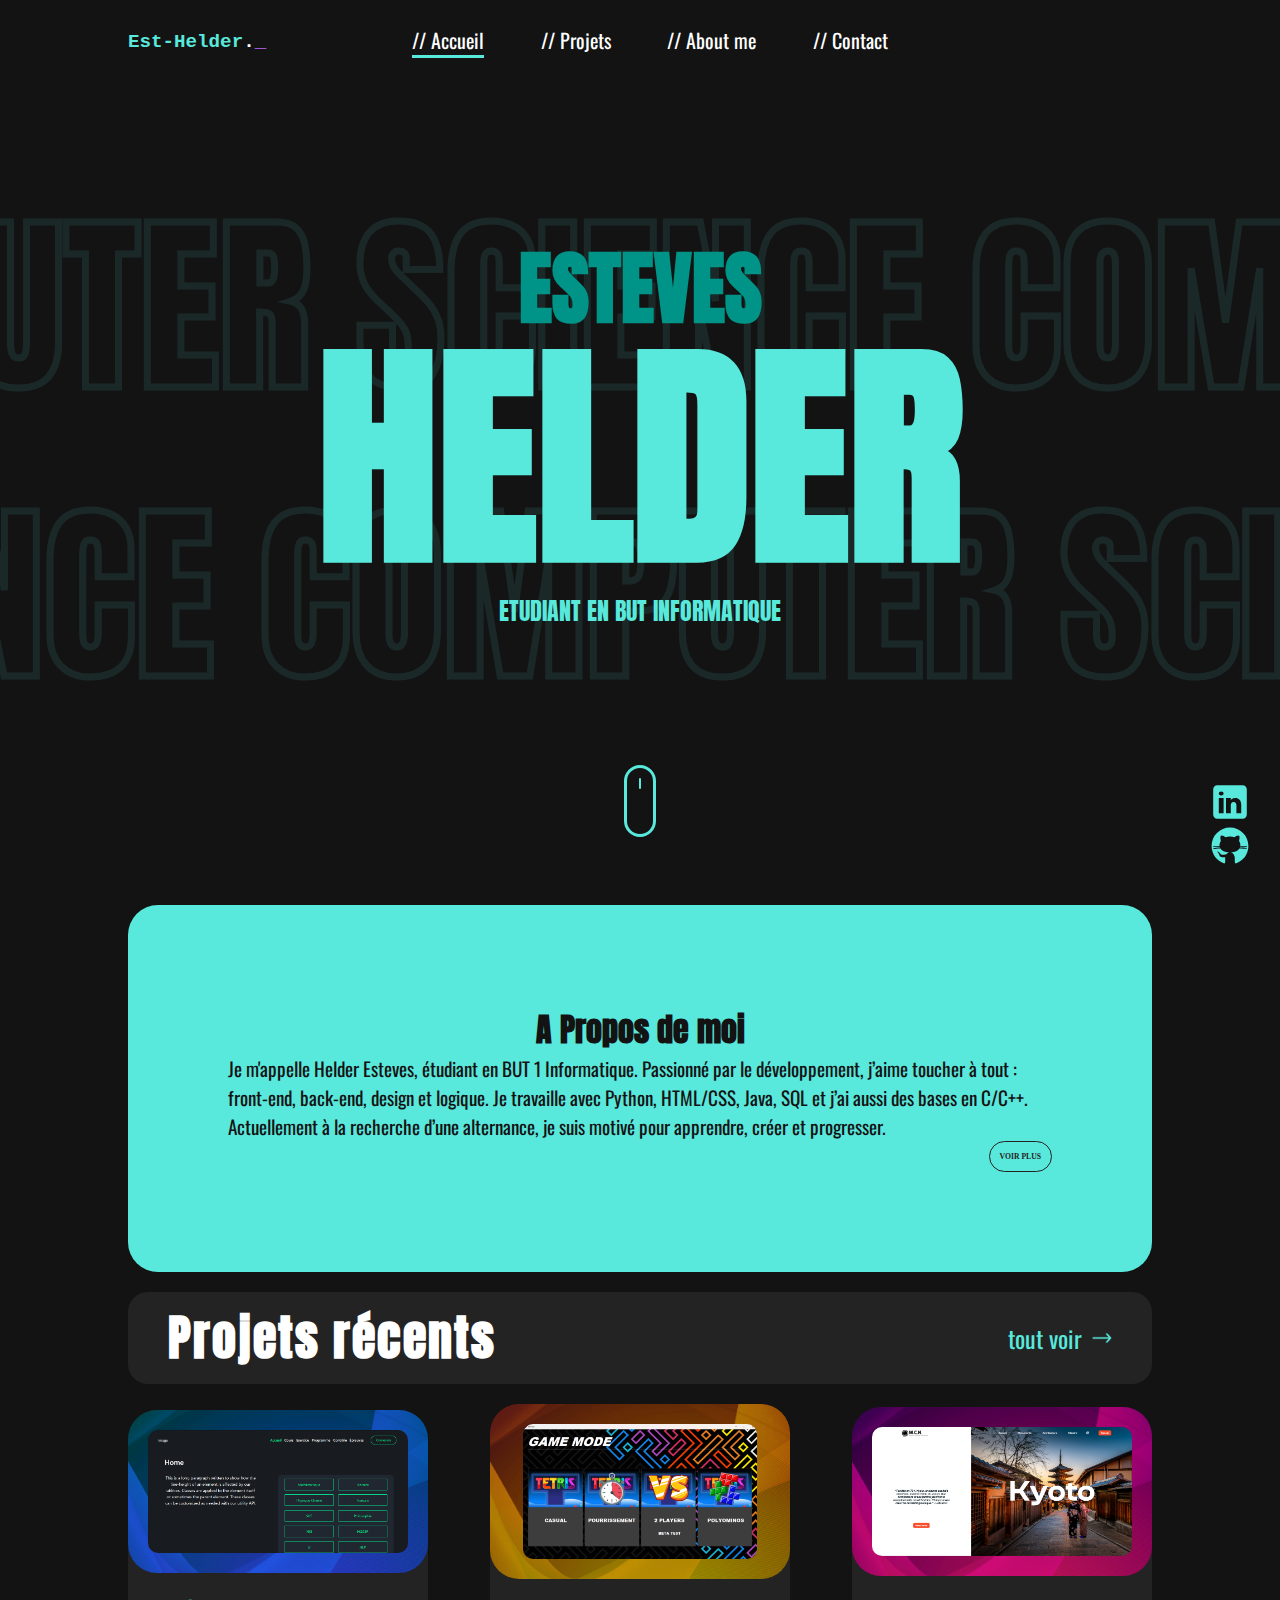
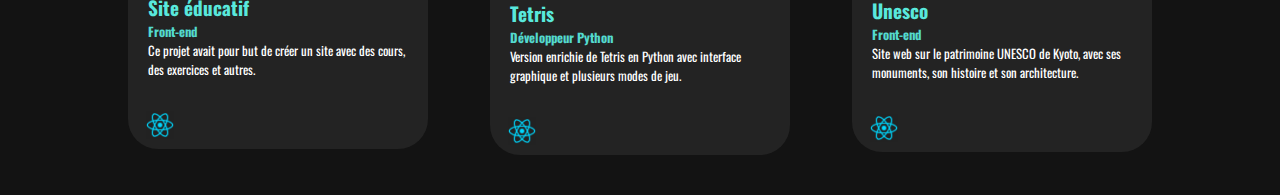
<file: index.html>
<!DOCTYPE html>
<html lang="en">
    <head>
        <meta charset="UTF-8">
        <meta name="viewport" content="width=device-width, initial-scale=1.0">
        <link
            href="https://fonts.googleapis.com/css2?family=Oswald:wght@200..700&display=swap"
            rel="stylesheet">
        <link rel="stylesheet" href="css/all.css">
        <link rel="stylesheet" href="style.css">
        <link rel="stylesheet" href="css/card.css">
        <title>Esteves Helder</title>
    </head>
    <body>
        <header>
            <h1 class="title-nav">
                Est-Helder<span class="point">.</span><span
                    class="underscore">_</span>
            </h1>
            <nav class="nav-bar">
                <ul class="nav-bar-page">
                    <a href class="active">
                        // Accueil
                    </a>
                    <a href="projets/project.html">
                        // Projets
                    </a>
                    <a href="a-propos/about-me.html">
                        // About me
                    </a>
                    <a href="contact/contact.html">
                        // Contact
                    </a>
                </ul>
            </nav>
            <div class="burger" onclick="openBurger(this)">
                <div class="bar"></div>
                <div class="bar"></div>
                <div class="bar"></div>
            </div>
            <div class="burger-menu close" id="bm">
                <nav class="nav-bar">
                    <ul class="nav-bar-page">
                        <a href class="active">
                            // Accueil
                        </a>
                        <a href="projets/project.html" onclick="closeBurger()">
                            // Projets
                        </a>
                        <a href="a-propos/about-me.html" onclick="closeBurger()">
                            // About me
                        </a>
                        <a href="contact/contact.html" onclick="closeBurger()">
                            // Contact
                        </a>
                    </ul>
                </nav>
            </div>
        </header>

        <span class="background-title">
            <h1>COMPUTER SCIENCE COMPUTER</h1>
            <h1>&nbsp SCIENCE COMPUTER SCIENCE</h1>
        </span>
        <div class="container">

            <h1 class="title"><span>Esteves</span> <br> Helder</h1>
            <p>Etudiant en BUT INformatique </p>
        </div>
        <div class="scroll">
            <div class="scroll-mouse">
                <div class="scroll-wheel"></div>
            </div>
        </div>

        <div class="container2">
            <div class="presentation">
                <h1>A Propos de moi</h1>
                <p>Je m'appelle Helder Esteves, étudiant en BUT 1 Informatique.
                    Passionné par le développement, j’aime toucher à tout :
                    front-end, back-end, design et logique.

                    Je travaille avec Python, HTML/CSS, Java, SQL et j’ai aussi
                    des bases en C/C++.
                    Actuellement à la recherche d’une alternance, je suis motivé
                    pour apprendre, créer et progresser.
                </p>

                <a href="a-propos/about-me.html">voir plus</a>
            </div>
            <div class="projet-recent">
                <div class="titre">
                    <h1>Projets récents</h1>
                    <a href="projets/project.html">tout voir
                        <img src="image/icon/fleche.png" alt>
                    </a>
                </div>
                <div class="projets">
                    <a class="card-link"
                        href="site-educatif/site-educatif.html">
                        <div class="card">
                            <div class="card-header" id="p1">
                                <img id="projet"
                                    src="image/img-projet/site-education/site_home.png"
                                    alt>
                            </div>
                            <div class="card-body">
                                <h1>Site éducatif</h1>
                                <h3>Front-end</h3>
                                <p>Ce projet avait pour but de créer un site
                                    avec
                                    des cours, des exercices et autres.</p>
                            </div>
                            <div class="card-footer">
                                <img src="image/icon/react-1.png" alt>
                            </div>
                        </div>
                    </a>

                    <a class="card-link" href="tetris/tetris.html">
                        <div class="card">
                            <div class="card-header" id="p2">
                                <img id class="tetris"
                                    src="image/img-projet/tetris/mode.png" alt>
                            </div>
                            <div class="card-body">
                                <h1>Tetris</h1>
                                <h3>Développeur Python</h3>
                                <p>Version enrichie de Tetris en Python avec
                                    interface graphique et plusieurs modes de
                                    jeu.</p>
                            </div>
                            <div class="card-footer">
                                <img src="image/icon/react-1.png" alt>
                            </div>
                        </div>
                    </a>

                    <a class="card-link" href="unesco/unesco.html">
                        <div class="card">
                            <div class="card-header" id="p3">
                                <img id="projet"
                                    src="image/img-projet/unesco/home.png" alt>
                            </div>
                            <div class="card-body">
                                <h1>Unesco</h1>
                                <h3>Front-end</h3>
                                <p>Site web sur le patrimoine UNESCO de Kyoto,
                                    avec ses monuments, son histoire et son
                                    architecture.</p>
                            </div>
                            <div class="card-footer">
                                <img src="image/icon/react-1.png" alt>
                            </div>
                        </div>
                    </a>
                </div>
            </div>
        </div>

        <div class="link">
            <a href="https://www.linkedin.com/in/helder-esteves-b45088338/"
                target="_blank">
                <svg xmlns="http://www.w3.org/2000/svg" width="40" height="40"
                    viewBox="0,0,256,256">
                    <g fill="#59e8dc" fill-rule="nonzero" stroke="none"
                        stroke-width="1" stroke-linecap="butt"
                        stroke-linejoin="miter" stroke-miterlimit="10"
                        stroke-dasharray stroke-dashoffset="0"
                        font-family="none" font-weight="none" font-size="none"
                        text-anchor="none" style="mix-blend-mode: normal"><g
                            transform="scale(5.12,5.12)"><path
                                d="M41,4h-32c-2.76,0 -5,2.24 -5,5v32c0,2.76 2.24,5 5,5h32c2.76,0 5,-2.24 5,-5v-32c0,-2.76 -2.24,-5 -5,-5zM17,20v19h-6v-19zM11,14.47c0,-1.4 1.2,-2.47 3,-2.47c1.8,0 2.93,1.07 3,2.47c0,1.4 -1.12,2.53 -3,2.53c-1.8,0 -3,-1.13 -3,-2.53zM39,39h-6c0,0 0,-9.26 0,-10c0,-2 -1,-4 -3.5,-4.04h-0.08c-2.42,0 -3.42,2.06 -3.42,4.04c0,0.91 0,10 0,10h-6v-19h6v2.56c0,0 1.93,-2.56 5.81,-2.56c3.97,0 7.19,2.73 7.19,8.26z"></path></g></g>
                </svg>
            </a>
            <a href="https://github.com/Draken1003?tab=repositories"
                target="_blank">
                <svg xmlns="http://www.w3.org/2000/svg" width="40" height="40"
                    viewBox="0,0,256,256">
                    <g fill="#59e8dc" fill-rule="nonzero" stroke="none"
                        stroke-width="1" stroke-linecap="butt"
                        stroke-linejoin="miter" stroke-miterlimit="10"
                        stroke-dasharray stroke-dashoffset="0"
                        font-family="none" font-weight="none" font-size="none"
                        text-anchor="none" style="mix-blend-mode: normal"><g
                            transform="scale(5.12,5.12)"><path
                                d="M17.791,46.836c0.711,-0.306 1.209,-1.013 1.209,-1.836v-5.4c0,-0.197 0.016,-0.402 0.041,-0.61c-0.014,0.004 -0.027,0.007 -0.041,0.01c0,0 -3,0 -3.6,0c-1.5,0 -2.8,-0.6 -3.4,-1.8c-0.7,-1.3 -1,-3.5 -2.8,-4.7c-0.3,-0.2 -0.1,-0.5 0.5,-0.5c0.6,0.1 1.9,0.9 2.7,2c0.9,1.1 1.8,2 3.4,2c2.487,0 3.82,-0.125 4.622,-0.555c0.934,-1.389 2.227,-2.445 3.578,-2.445v-0.025c-5.668,-0.182 -9.289,-2.066 -10.975,-4.975c-3.665,0.042 -6.856,0.405 -8.677,0.707c-0.058,-0.327 -0.108,-0.656 -0.151,-0.987c1.797,-0.296 4.843,-0.647 8.345,-0.714c-0.112,-0.276 -0.209,-0.559 -0.291,-0.849c-3.511,-0.178 -6.541,-0.039 -8.187,0.097c-0.02,-0.332 -0.047,-0.663 -0.051,-0.999c1.649,-0.135 4.597,-0.27 8.018,-0.111c-0.079,-0.5 -0.13,-1.011 -0.13,-1.543c0,-1.7 0.6,-3.5 1.7,-5c-0.5,-1.7 -1.2,-5.3 0.2,-6.6c2.7,0 4.6,1.3 5.5,2.1c1.699,-0.701 3.599,-1.101 5.699,-1.101c2.1,0 4,0.4 5.6,1.1c0.9,-0.8 2.8,-2.1 5.5,-2.1c1.5,1.4 0.7,5 0.2,6.6c1.1,1.5 1.7,3.2 1.6,5c0,0.484 -0.045,0.951 -0.11,1.409c3.499,-0.172 6.527,-0.034 8.204,0.102c-0.002,0.337 -0.033,0.666 -0.051,0.999c-1.671,-0.138 -4.775,-0.28 -8.359,-0.089c-0.089,0.336 -0.197,0.663 -0.325,0.98c3.546,0.046 6.665,0.389 8.548,0.689c-0.043,0.332 -0.093,0.661 -0.151,0.987c-1.912,-0.306 -5.171,-0.664 -8.879,-0.682c-1.665,2.878 -5.22,4.755 -10.777,4.974v0.031c2.6,0 5,3.9 5,6.6v5.4c0,0.823 0.498,1.53 1.209,1.836c9.161,-3.032 15.791,-11.672 15.791,-21.836c0,-12.682 -10.317,-23 -23,-23c-12.683,0 -23,10.318 -23,23c0,10.164 6.63,18.804 15.791,21.836z"></path></g></g>
                </svg>
            </a>


        </div>

    </body>
    <script src="js/burger_menu.js"></script>
</html>
</file>
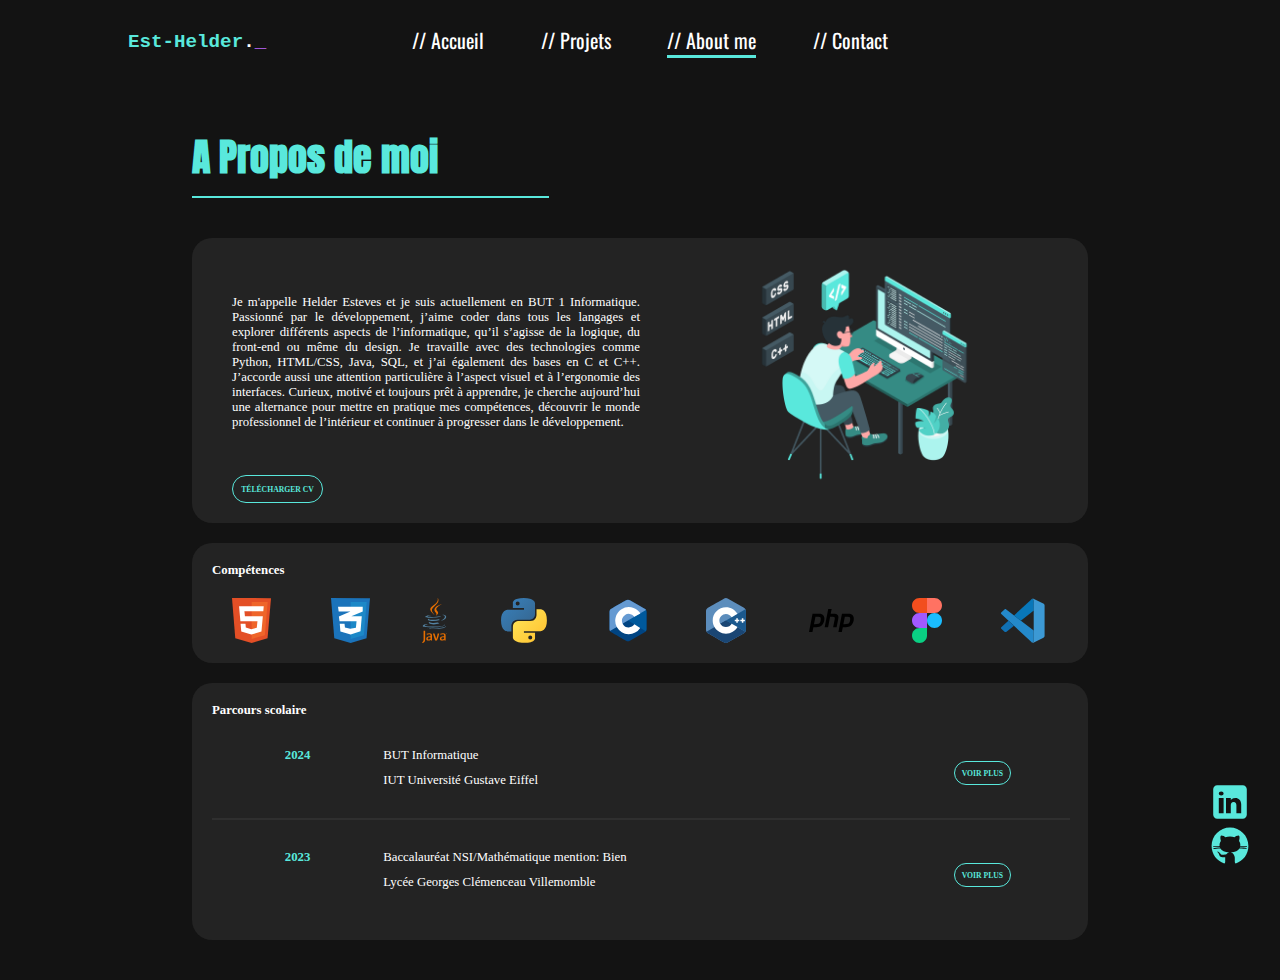
<file: a-propos/about-me.html>
<!DOCTYPE html>
<html lang="en">
    <head>
        <meta charset="UTF-8">
        <meta name="viewport" content="width=device-width, initial-scale=1.0">
        <link
            href="https://fonts.googleapis.com/css2?family=Oswald:wght@200..700&display=swap"
            rel="stylesheet">

        <link rel="stylesheet" href="/css/all.css">
        <link rel="stylesheet" href="about-me.css">
        <title>Esteves Helder</title>
    </head>
    <body>
        <header>
            <h1 class="title-nav">
                Est-Helder<span class="point">.</span><span
                    class="underscore">_</span>
            </h1>
            <nav class="nav-bar">
                <ul class="nav-bar-page">
                    <a href="/index.html">
                        // Accueil

                    </a>
                    <a href="/projets/project.html">
                        // Projets
                    </a>
                    <a href class="active">
                        // About me
                    </a>
                    <a href="/contact/contact.html">
                        // Contact
                    </a>
                </ul>
            </nav>
        </header>

        <div class="container">
            <div class="title">
                <h1>A Propos de moi</h1>
                <hr>
            </div>

            <div class="sous-container">
                <div class="description">
                    <div class="left">
                        <div class="top">
                            <p>
                                Je m'appelle Helder Esteves et je suis
                                actuellement en BUT 1 Informatique. Passionné
                                par le développement, j’aime coder dans tous les
                                langages et explorer différents aspects de
                                l’informatique, qu’il s’agisse de la logique, du
                                front-end ou même du design.

                                Je travaille avec des technologies comme Python,
                                HTML/CSS, Java, SQL, et j’ai également des bases
                                en C et C++. J’accorde aussi une attention
                                particulière à l’aspect visuel et à l’ergonomie
                                des interfaces.

                                Curieux, motivé et toujours prêt à apprendre, je
                                cherche aujourd’hui une alternance pour mettre
                                en pratique mes compétences, découvrir le monde
                                professionnel de l’intérieur et continuer à
                                progresser dans le développement.
                            </p>
                        </div>
                        <div class="bottom">
                            <a href="/image/CV_Esteves_Helder.pdf"
                                download="CV_Esteves_Helder.pdf">Télécharger
                                CV</a>
                        </div>
                    </div>
                    <div class="right">
                        <img src="/image/Programming.png" alt>
                    </div>
                </div>

                <div class="competence">
                    <div class="title">
                        <h1>Compétences</h1>
                    </div>
                    <div class="competences">
                        <a href="/site-educatif/site-educatif.html"><img
                                src="/image/icon/html-1.svg" alt="html"></a>
                        <a href="/site-educatif/site-educatif.html"><img
                                src="/image/icon/css-3.svg" alt="css"></a>
                        <!-- <a href="#"><img src="/image/icon/javascript-r.svg" alt=""></a> -->
                        <a href="#"><img src="/image/icon/java-4.svg"
                                alt="java"></a>
                        <a href="/tetris/tetris.html"><img
                                src="/image/icon/python-5.svg" alt="python"></a>
                        <!-- <a href="#"><img src="/image/icon/c--4.svg" alt="c#"></a> -->
                        <a href="#"><img src="/image/icon/c-1.svg" alt="c"></a>
                        <a href="#"><img src="/image/icon/c.svg" alt="c++"></a>
                        <a href="#"><img src="/image/icon/php-4.svg"
                                alt="php"></a>
                        <a href="#"><img src="/image/icon/figma-icon.svg"
                                alt="figma"></a>
                        <a href="#"><img
                                src="/image/icon/visual-studio-code-1.svg"
                                alt="vscode"></a>

                    </div>
                </div>

                <div class="etudes">
                    <div class="title">
                        <h1>Parcours scolaire</h1>
                    </div>
                    <div class="etude">
                        <div class="date">
                            <h1>2024</h1>
                        </div>
                        <div class="etude-name">
                            <h1>BUT Informatique</h1>
                            <h1>IUT Université Gustave Eiffel</h1>
                        </div>
                        <div class="etude-site">
                            <a
                                href="https://iut.univ-gustave-eiffel.fr/but/informatique"
                                target="_blank">Voir Plus</a>
                        </div>
                    </div>
                    <hr>
                    <div class="etude">
                        <div class="date">
                            <h1>2023</h1>
                        </div>
                        <div class="etude-name">
                            <h1>Baccalauréat NSI/Mathématique mention: Bien</h1>
                            <h1>Lycée Georges Clémenceau Villemomble</h1>
                        </div>
                        <div class="etude-site">
                            <a
                                href="https://lyceeclemenceauvillemomble.fr/formations/terminale/"
                                target="_blank">Voir Plus</a>
                        </div>
                    </div>
                </div>
            </div>
        </div>

        <div class="link">
            <a href="https://www.linkedin.com/in/helder-esteves-b45088338/"
                target="_blank">
                <svg xmlns="http://www.w3.org/2000/svg" width="40" height="40"
                    viewBox="0,0,256,256">
                    <g fill="#59e8dc" fill-rule="nonzero" stroke="none"
                        stroke-width="1" stroke-linecap="butt"
                        stroke-linejoin="miter" stroke-miterlimit="10"
                        stroke-dasharray stroke-dashoffset="0"
                        font-family="none" font-weight="none" font-size="none"
                        text-anchor="none" style="mix-blend-mode: normal"><g
                            transform="scale(5.12,5.12)"><path
                                d="M41,4h-32c-2.76,0 -5,2.24 -5,5v32c0,2.76 2.24,5 5,5h32c2.76,0 5,-2.24 5,-5v-32c0,-2.76 -2.24,-5 -5,-5zM17,20v19h-6v-19zM11,14.47c0,-1.4 1.2,-2.47 3,-2.47c1.8,0 2.93,1.07 3,2.47c0,1.4 -1.12,2.53 -3,2.53c-1.8,0 -3,-1.13 -3,-2.53zM39,39h-6c0,0 0,-9.26 0,-10c0,-2 -1,-4 -3.5,-4.04h-0.08c-2.42,0 -3.42,2.06 -3.42,4.04c0,0.91 0,10 0,10h-6v-19h6v2.56c0,0 1.93,-2.56 5.81,-2.56c3.97,0 7.19,2.73 7.19,8.26z"></path></g></g>
                </svg>
            </a>
            <a href="https://github.com/Draken1003?tab=repositories"
                target="_blank">
                <svg xmlns="http://www.w3.org/2000/svg" width="40" height="40"
                    viewBox="0,0,256,256">
                    <g fill="#59e8dc" fill-rule="nonzero" stroke="none"
                        stroke-width="1" stroke-linecap="butt"
                        stroke-linejoin="miter" stroke-miterlimit="10"
                        stroke-dasharray stroke-dashoffset="0"
                        font-family="none" font-weight="none" font-size="none"
                        text-anchor="none" style="mix-blend-mode: normal"><g
                            transform="scale(5.12,5.12)"><path
                                d="M17.791,46.836c0.711,-0.306 1.209,-1.013 1.209,-1.836v-5.4c0,-0.197 0.016,-0.402 0.041,-0.61c-0.014,0.004 -0.027,0.007 -0.041,0.01c0,0 -3,0 -3.6,0c-1.5,0 -2.8,-0.6 -3.4,-1.8c-0.7,-1.3 -1,-3.5 -2.8,-4.7c-0.3,-0.2 -0.1,-0.5 0.5,-0.5c0.6,0.1 1.9,0.9 2.7,2c0.9,1.1 1.8,2 3.4,2c2.487,0 3.82,-0.125 4.622,-0.555c0.934,-1.389 2.227,-2.445 3.578,-2.445v-0.025c-5.668,-0.182 -9.289,-2.066 -10.975,-4.975c-3.665,0.042 -6.856,0.405 -8.677,0.707c-0.058,-0.327 -0.108,-0.656 -0.151,-0.987c1.797,-0.296 4.843,-0.647 8.345,-0.714c-0.112,-0.276 -0.209,-0.559 -0.291,-0.849c-3.511,-0.178 -6.541,-0.039 -8.187,0.097c-0.02,-0.332 -0.047,-0.663 -0.051,-0.999c1.649,-0.135 4.597,-0.27 8.018,-0.111c-0.079,-0.5 -0.13,-1.011 -0.13,-1.543c0,-1.7 0.6,-3.5 1.7,-5c-0.5,-1.7 -1.2,-5.3 0.2,-6.6c2.7,0 4.6,1.3 5.5,2.1c1.699,-0.701 3.599,-1.101 5.699,-1.101c2.1,0 4,0.4 5.6,1.1c0.9,-0.8 2.8,-2.1 5.5,-2.1c1.5,1.4 0.7,5 0.2,6.6c1.1,1.5 1.7,3.2 1.6,5c0,0.484 -0.045,0.951 -0.11,1.409c3.499,-0.172 6.527,-0.034 8.204,0.102c-0.002,0.337 -0.033,0.666 -0.051,0.999c-1.671,-0.138 -4.775,-0.28 -8.359,-0.089c-0.089,0.336 -0.197,0.663 -0.325,0.98c3.546,0.046 6.665,0.389 8.548,0.689c-0.043,0.332 -0.093,0.661 -0.151,0.987c-1.912,-0.306 -5.171,-0.664 -8.879,-0.682c-1.665,2.878 -5.22,4.755 -10.777,4.974v0.031c2.6,0 5,3.9 5,6.6v5.4c0,0.823 0.498,1.53 1.209,1.836c9.161,-3.032 15.791,-11.672 15.791,-21.836c0,-12.682 -10.317,-23 -23,-23c-12.683,0 -23,10.318 -23,23c0,10.164 6.63,18.804 15.791,21.836z"></path></g></g>
                </svg>
            </a>

            <!-- <a href="" class="cv">
            <svg  xmlns="http://www.w3.org/2000/svg"  width="40"  height="40"  viewBox="0 0 24 24"  fill="#59E8DC"  class="icon icon-tabler icons-tabler-filled icon-tabler-file-cv"><path stroke="none" d="M0 0h24v24H0z" fill="none"/><path d="M12 2l.117 .007a1 1 0 0 1 .876 .876l.007 .117v4l.005 .15a2 2 0 0 0 1.838 1.844l.157 .006h4l.117 .007a1 1 0 0 1 .876 .876l.007 .117v9a3 3 0 0 1 -2.824 2.995l-.176 .005h-10a3 3 0 0 1 -2.995 -2.824l-.005 -.176v-14a3 3 0 0 1 2.824 -2.995l.176 -.005zm-2.5 8a2.5 2.5 0 0 0 -2.5 2.5v3a2.5 2.5 0 1 0 5 0a1 1 0 0 0 -2 0a.5 .5 0 1 1 -1 0v-3a.5 .5 0 1 1 1 0a1 1 0 0 0 2 0a2.5 2.5 0 0 0 -2.5 -2.5m6.743 .03a1 1 0 0 0 -1.213 .727l-.53 2.119l-.53 -2.119a1 1 0 1 0 -1.94 .486l1.5 6c.252 1.01 1.688 1.01 1.94 0l1.5 -6a1 1 0 0 0 -.727 -1.213m-1.244 -7.031l4.001 4.001h-4z" /></svg>
        </a> -->

        </div>
    </body>
</html>
</file>
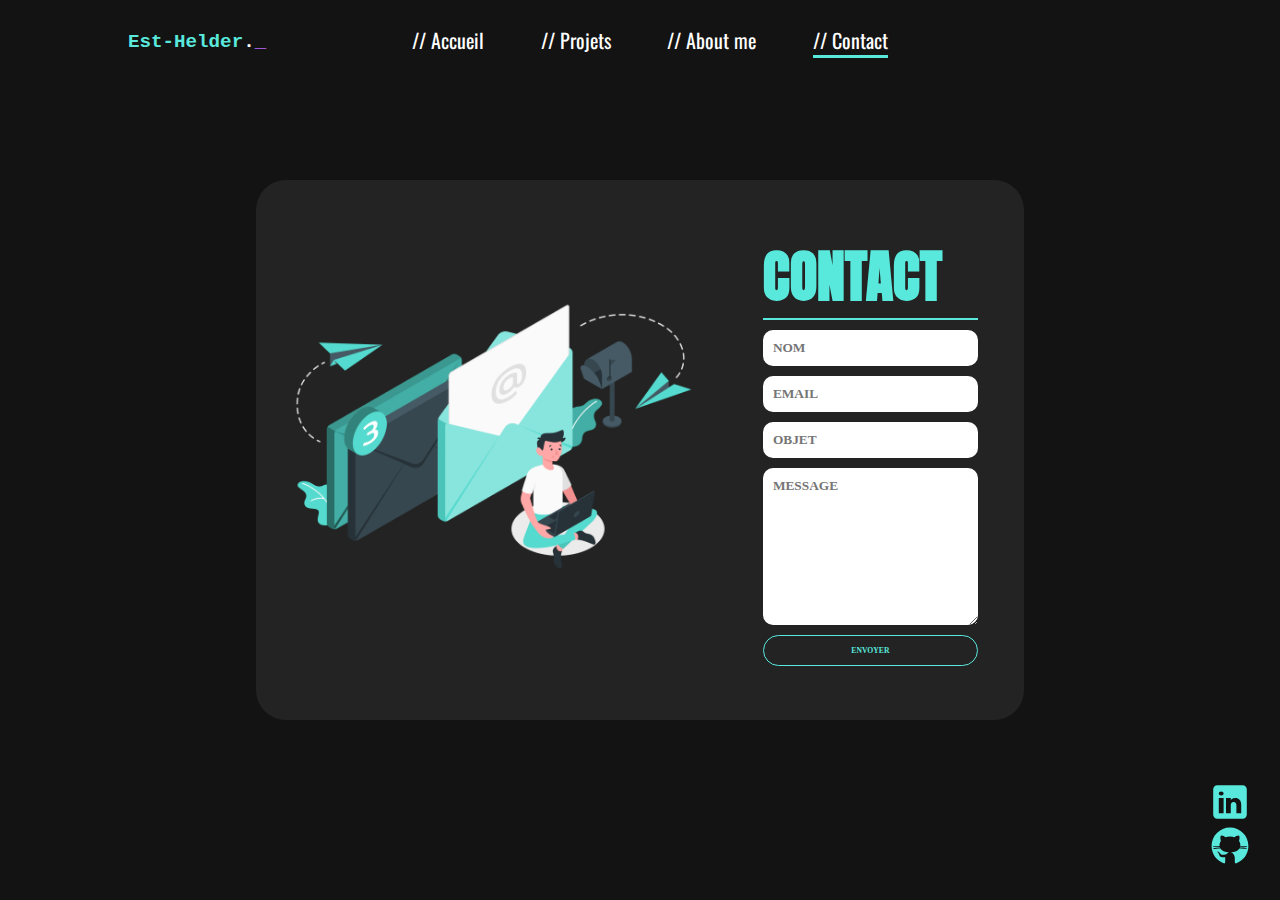
<file: contact/contact.html>
<!DOCTYPE html>
<html lang="en">
    <head>
        <meta charset="UTF-8">
        <meta name="viewport" content="width=device-width, initial-scale=1.0">
        <link rel="stylesheet" href="../css/all.css">
        <link rel="stylesheet" href="./contact.css">
        <title>Esteves Helder</title>
    </head>
    <body>
        <header>
            <h1 class="title-nav">
                Est-Helder<span class="point">.</span><span
                    class="underscore">_</span>
            </h1>
            <nav class="nav-bar">
                <ul class="nav-bar-page">
                    <a href="../index.html">
                        // Accueil
                    </a>
                    <a href="../projets/project.html">
                        // Projets
                    </a>
                    <a href="../a-propos/about-me.html">
                        // About me
                    </a>
                    <a href class="active">
                        // Contact
                    </a>
                </ul>
            </nav>
        </header>

        <div class="container">
            <div class="sous-container">
                <div class="left">
                    <img src="../image/Mail.png" width="100%" alt>
                </div>

                <div class="right">
                    <div class="contact">
                        <h1>Contact<hr></h1>

                        <form action="send_mail.php" method="post">
                            <input type="text" id="firstName" name="firstName"
                                placeholder="NOM" required>

                            <input type="email" id="email" name="email"
                                placeholder="EMAIL" required>

                            <input type="text" id="objet" name="objet"
                                placeholder="OBJET" required>

                            <textarea id="message" name="message"
                                placeholder="MESSAGE"
                                required></textarea>

                            <input type="submit" value="ENVOYER">
                        </form>

                    </div>
                </div>
            </div>
        </div>
        <div class="link">
            <a href="https://www.linkedin.com/in/helder-esteves-b45088338/"
                target="_blank">
                <svg xmlns="http://www.w3.org/2000/svg" width="40" height="40"
                    viewBox="0,0,256,256">
                    <g fill="#59e8dc" fill-rule="nonzero" stroke="none"
                        stroke-width="1" stroke-linecap="butt"
                        stroke-linejoin="miter" stroke-miterlimit="10"
                        stroke-dasharray stroke-dashoffset="0"
                        font-family="none" font-weight="none" font-size="none"
                        text-anchor="none" style="mix-blend-mode: normal"><g
                            transform="scale(5.12,5.12)"><path
                                d="M41,4h-32c-2.76,0 -5,2.24 -5,5v32c0,2.76 2.24,5 5,5h32c2.76,0 5,-2.24 5,-5v-32c0,-2.76 -2.24,-5 -5,-5zM17,20v19h-6v-19zM11,14.47c0,-1.4 1.2,-2.47 3,-2.47c1.8,0 2.93,1.07 3,2.47c0,1.4 -1.12,2.53 -3,2.53c-1.8,0 -3,-1.13 -3,-2.53zM39,39h-6c0,0 0,-9.26 0,-10c0,-2 -1,-4 -3.5,-4.04h-0.08c-2.42,0 -3.42,2.06 -3.42,4.04c0,0.91 0,10 0,10h-6v-19h6v2.56c0,0 1.93,-2.56 5.81,-2.56c3.97,0 7.19,2.73 7.19,8.26z"></path></g></g>
                </svg>
            </a>
            <a href="https://github.com/Draken1003?tab=repositories"
                target="_blank">
                <svg xmlns="http://www.w3.org/2000/svg" width="40" height="40"
                    viewBox="0,0,256,256">
                    <g fill="#59e8dc" fill-rule="nonzero" stroke="none"
                        stroke-width="1" stroke-linecap="butt"
                        stroke-linejoin="miter" stroke-miterlimit="10"
                        stroke-dasharray stroke-dashoffset="0"
                        font-family="none" font-weight="none" font-size="none"
                        text-anchor="none" style="mix-blend-mode: normal"><g
                            transform="scale(5.12,5.12)"><path
                                d="M17.791,46.836c0.711,-0.306 1.209,-1.013 1.209,-1.836v-5.4c0,-0.197 0.016,-0.402 0.041,-0.61c-0.014,0.004 -0.027,0.007 -0.041,0.01c0,0 -3,0 -3.6,0c-1.5,0 -2.8,-0.6 -3.4,-1.8c-0.7,-1.3 -1,-3.5 -2.8,-4.7c-0.3,-0.2 -0.1,-0.5 0.5,-0.5c0.6,0.1 1.9,0.9 2.7,2c0.9,1.1 1.8,2 3.4,2c2.487,0 3.82,-0.125 4.622,-0.555c0.934,-1.389 2.227,-2.445 3.578,-2.445v-0.025c-5.668,-0.182 -9.289,-2.066 -10.975,-4.975c-3.665,0.042 -6.856,0.405 -8.677,0.707c-0.058,-0.327 -0.108,-0.656 -0.151,-0.987c1.797,-0.296 4.843,-0.647 8.345,-0.714c-0.112,-0.276 -0.209,-0.559 -0.291,-0.849c-3.511,-0.178 -6.541,-0.039 -8.187,0.097c-0.02,-0.332 -0.047,-0.663 -0.051,-0.999c1.649,-0.135 4.597,-0.27 8.018,-0.111c-0.079,-0.5 -0.13,-1.011 -0.13,-1.543c0,-1.7 0.6,-3.5 1.7,-5c-0.5,-1.7 -1.2,-5.3 0.2,-6.6c2.7,0 4.6,1.3 5.5,2.1c1.699,-0.701 3.599,-1.101 5.699,-1.101c2.1,0 4,0.4 5.6,1.1c0.9,-0.8 2.8,-2.1 5.5,-2.1c1.5,1.4 0.7,5 0.2,6.6c1.1,1.5 1.7,3.2 1.6,5c0,0.484 -0.045,0.951 -0.11,1.409c3.499,-0.172 6.527,-0.034 8.204,0.102c-0.002,0.337 -0.033,0.666 -0.051,0.999c-1.671,-0.138 -4.775,-0.28 -8.359,-0.089c-0.089,0.336 -0.197,0.663 -0.325,0.98c3.546,0.046 6.665,0.389 8.548,0.689c-0.043,0.332 -0.093,0.661 -0.151,0.987c-1.912,-0.306 -5.171,-0.664 -8.879,-0.682c-1.665,2.878 -5.22,4.755 -10.777,4.974v0.031c2.6,0 5,3.9 5,6.6v5.4c0,0.823 0.498,1.53 1.209,1.836c9.161,-3.032 15.791,-11.672 15.791,-21.836c0,-12.682 -10.317,-23 -23,-23c-12.683,0 -23,10.318 -23,23c0,10.164 6.63,18.804 15.791,21.836z"></path></g></g>
                </svg>
            </a>

            <!-- <a href="" class="cv">
            <svg  xmlns="http://www.w3.org/2000/svg"  width="40"  height="40"  viewBox="0 0 24 24"  fill="#59E8DC"  class="icon icon-tabler icons-tabler-filled icon-tabler-file-cv"><path stroke="none" d="M0 0h24v24H0z" fill="none"/><path d="M12 2l.117 .007a1 1 0 0 1 .876 .876l.007 .117v4l.005 .15a2 2 0 0 0 1.838 1.844l.157 .006h4l.117 .007a1 1 0 0 1 .876 .876l.007 .117v9a3 3 0 0 1 -2.824 2.995l-.176 .005h-10a3 3 0 0 1 -2.995 -2.824l-.005 -.176v-14a3 3 0 0 1 2.824 -2.995l.176 -.005zm-2.5 8a2.5 2.5 0 0 0 -2.5 2.5v3a2.5 2.5 0 1 0 5 0a1 1 0 0 0 -2 0a.5 .5 0 1 1 -1 0v-3a.5 .5 0 1 1 1 0a1 1 0 0 0 2 0a2.5 2.5 0 0 0 -2.5 -2.5m6.743 .03a1 1 0 0 0 -1.213 .727l-.53 2.119l-.53 -2.119a1 1 0 1 0 -1.94 .486l1.5 6c.252 1.01 1.688 1.01 1.94 0l1.5 -6a1 1 0 0 0 -.727 -1.213m-1.244 -7.031l4.001 4.001h-4z" /></svg>
        </a> -->

        </div>
    </body>
</html>
</file>
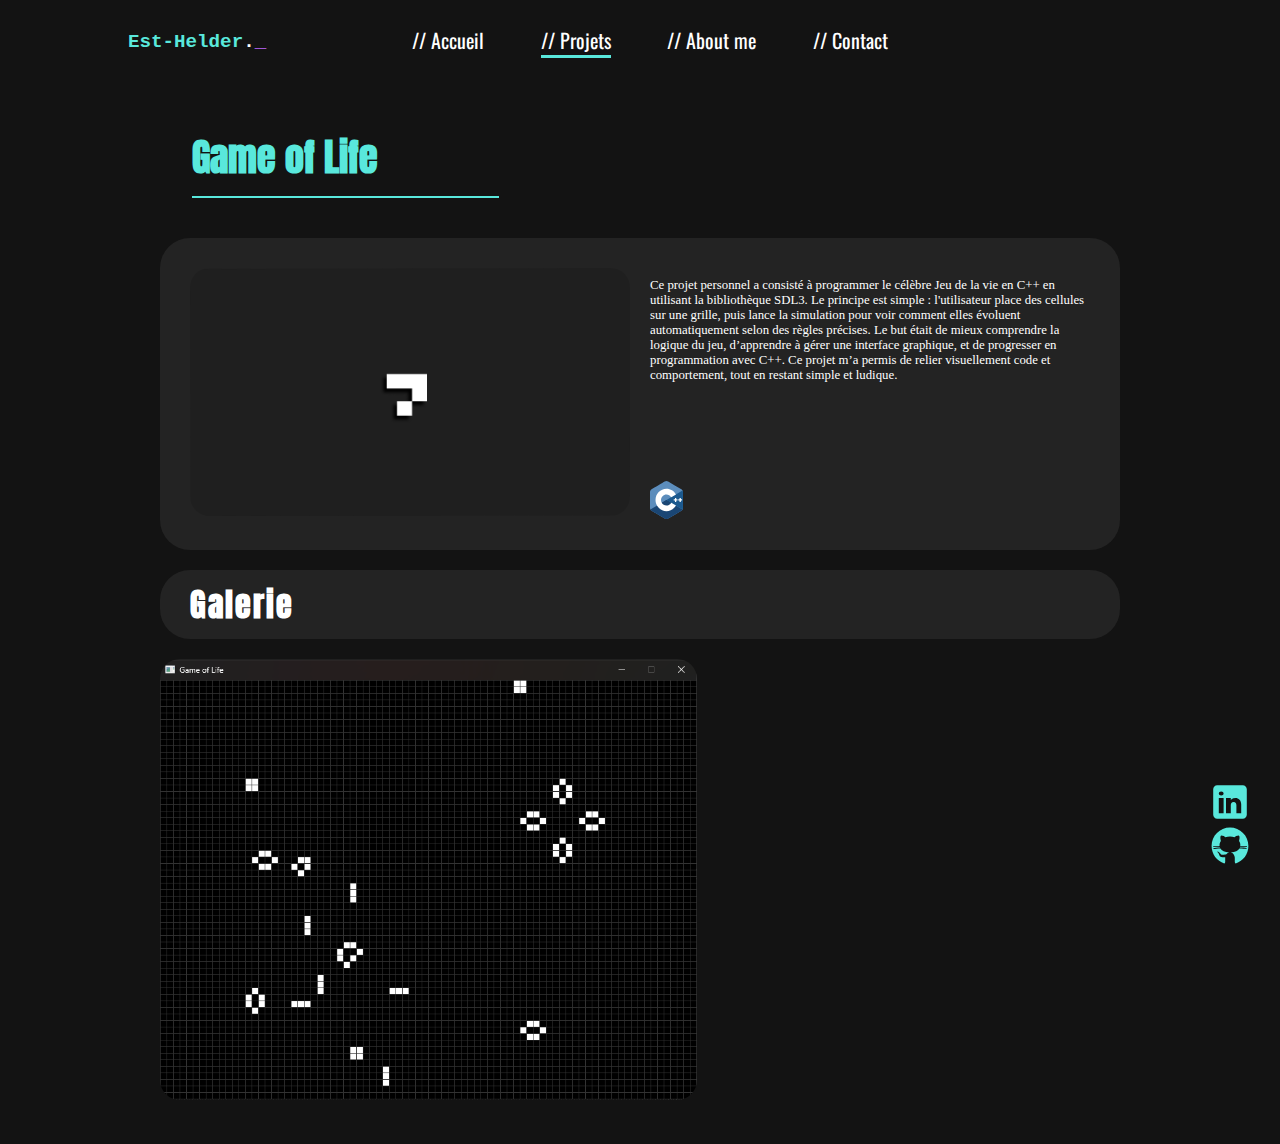
<file: game_of_life/game_of_life.html>
<!DOCTYPE html>
<html lang="en">
    <head>
        <meta charset="UTF-8">
        <meta name="viewport" content="width=device-width, initial-scale=1.0">
        <link rel="stylesheet" href="./game_of_life.css">
        <link rel="stylesheet" href="../css/card.css">
        <link rel="stylesheet" href="../css/all.css">
        <title>Esteves Helder</title>
    </head>
    <body>
        <header>
            <h1 class="title-nav">
                Est-Helder<span class="point">.</span><span
                    class="underscore">_</span>
            </h1>
            <nav class="nav-bar">
                <ul class="nav-bar-page">
                    <a href="../index.html">
                        // Accueil
                    </a>
                    <a href="../projets/project.html" class="active">
                        // Projets
                    </a>
                    <a href="../a-propos/about-me.html">
                        // About me
                    </a>
                    <a href="../contact/contact.html">
                        // Contact
                    </a>
                </ul>
            </nav>
            <div class="burger" onclick="openBurger(this)">
                <div class="bar"></div>
                <div class="bar"></div>
                <div class="bar"></div>
            </div>
            <div class="burger-menu" id="bm">
                <nav class="nav-bar">
                    <ul class="nav-bar-page">
                        <a href="../index.html" onclick="closeBurger()">
                            // Accueil
                        </a>
                        <a href="../projets/project.html" class="active"
                            onclick="closeBurger()">
                            // Projets
                        </a>
                        <a href="../a-propos/about-me.html"
                            onclick="closeBurger()">
                            // About me
                        </a>
                        <a href="../contact/contact.html"
                            onclick="closeBurger()">
                            // Contact
                        </a>
                    </ul>
                </nav>
            </div>
        </header>

        <div class="container">
            <div class="title">
                <h1>Game of Life</h1>
                <hr>
            </div>

            <div class="projet">
                <div class="description">
                    <div class="left">
                        <img
                            src="../image/img-projet/game_of_life/game_of_life.png"
                            alt>
                    </div>
                    <div class="right">
                        <div class="top">
                            <p>Ce projet personnel a consisté à programmer le
                                célèbre Jeu de la vie en C++ en utilisant la
                                bibliothèque SDL3. Le principe est simple :
                                l'utilisateur place des cellules sur une grille,
                                puis lance la simulation pour voir comment elles
                                évoluent automatiquement selon des règles
                                précises. Le but était de mieux comprendre la
                                logique du jeu, d’apprendre à gérer une
                                interface graphique, et de progresser en
                                programmation avec C++. Ce projet m’a permis de
                                relier visuellement code et comportement, tout
                                en restant simple et ludique.
                            </p>
                        </div>
                        <div class="bottom">
                            <img src="../image/icon/c.svg" alt>
                        </div>
                    </div>
                </div>
                <div class="image">
                    <div class="title">
                        <h1>Galerie</h1>
                    </div>
                    <div class="images">
                        <div class="left">
                            <img
                                src="../image/img-projet/game_of_life/fenetre.png"
                                alt>
                        </div>
                        <div class="right">

                        </div>

                    </div>
                </div>
            </div>
        </div>
        <div class="link">
            <a href="https://www.linkedin.com/in/helder-esteves-b45088338/"
                target="_blank">
                <svg xmlns="http://www.w3.org/2000/svg" width="40" height="40"
                    viewBox="0,0,256,256">
                    <g fill="#59e8dc" fill-rule="nonzero" stroke="none"
                        stroke-width="1" stroke-linecap="butt"
                        stroke-linejoin="miter" stroke-miterlimit="10"
                        stroke-dasharray stroke-dashoffset="0"
                        font-family="none" font-weight="none" font-size="none"
                        text-anchor="none" style="mix-blend-mode: normal"><g
                            transform="scale(5.12,5.12)"><path
                                d="M41,4h-32c-2.76,0 -5,2.24 -5,5v32c0,2.76 2.24,5 5,5h32c2.76,0 5,-2.24 5,-5v-32c0,-2.76 -2.24,-5 -5,-5zM17,20v19h-6v-19zM11,14.47c0,-1.4 1.2,-2.47 3,-2.47c1.8,0 2.93,1.07 3,2.47c0,1.4 -1.12,2.53 -3,2.53c-1.8,0 -3,-1.13 -3,-2.53zM39,39h-6c0,0 0,-9.26 0,-10c0,-2 -1,-4 -3.5,-4.04h-0.08c-2.42,0 -3.42,2.06 -3.42,4.04c0,0.91 0,10 0,10h-6v-19h6v2.56c0,0 1.93,-2.56 5.81,-2.56c3.97,0 7.19,2.73 7.19,8.26z"></path></g></g>
                </svg>
            </a>
            <a href="https://github.com/Draken1003?tab=repositories"
                target="_blank">
                <svg xmlns="http://www.w3.org/2000/svg" width="40" height="40"
                    viewBox="0,0,256,256">
                    <g fill="#59e8dc" fill-rule="nonzero" stroke="none"
                        stroke-width="1" stroke-linecap="butt"
                        stroke-linejoin="miter" stroke-miterlimit="10"
                        stroke-dasharray stroke-dashoffset="0"
                        font-family="none" font-weight="none" font-size="none"
                        text-anchor="none" style="mix-blend-mode: normal"><g
                            transform="scale(5.12,5.12)"><path
                                d="M17.791,46.836c0.711,-0.306 1.209,-1.013 1.209,-1.836v-5.4c0,-0.197 0.016,-0.402 0.041,-0.61c-0.014,0.004 -0.027,0.007 -0.041,0.01c0,0 -3,0 -3.6,0c-1.5,0 -2.8,-0.6 -3.4,-1.8c-0.7,-1.3 -1,-3.5 -2.8,-4.7c-0.3,-0.2 -0.1,-0.5 0.5,-0.5c0.6,0.1 1.9,0.9 2.7,2c0.9,1.1 1.8,2 3.4,2c2.487,0 3.82,-0.125 4.622,-0.555c0.934,-1.389 2.227,-2.445 3.578,-2.445v-0.025c-5.668,-0.182 -9.289,-2.066 -10.975,-4.975c-3.665,0.042 -6.856,0.405 -8.677,0.707c-0.058,-0.327 -0.108,-0.656 -0.151,-0.987c1.797,-0.296 4.843,-0.647 8.345,-0.714c-0.112,-0.276 -0.209,-0.559 -0.291,-0.849c-3.511,-0.178 -6.541,-0.039 -8.187,0.097c-0.02,-0.332 -0.047,-0.663 -0.051,-0.999c1.649,-0.135 4.597,-0.27 8.018,-0.111c-0.079,-0.5 -0.13,-1.011 -0.13,-1.543c0,-1.7 0.6,-3.5 1.7,-5c-0.5,-1.7 -1.2,-5.3 0.2,-6.6c2.7,0 4.6,1.3 5.5,2.1c1.699,-0.701 3.599,-1.101 5.699,-1.101c2.1,0 4,0.4 5.6,1.1c0.9,-0.8 2.8,-2.1 5.5,-2.1c1.5,1.4 0.7,5 0.2,6.6c1.1,1.5 1.7,3.2 1.6,5c0,0.484 -0.045,0.951 -0.11,1.409c3.499,-0.172 6.527,-0.034 8.204,0.102c-0.002,0.337 -0.033,0.666 -0.051,0.999c-1.671,-0.138 -4.775,-0.28 -8.359,-0.089c-0.089,0.336 -0.197,0.663 -0.325,0.98c3.546,0.046 6.665,0.389 8.548,0.689c-0.043,0.332 -0.093,0.661 -0.151,0.987c-1.912,-0.306 -5.171,-0.664 -8.879,-0.682c-1.665,2.878 -5.22,4.755 -10.777,4.974v0.031c2.6,0 5,3.9 5,6.6v5.4c0,0.823 0.498,1.53 1.209,1.836c9.161,-3.032 15.791,-11.672 15.791,-21.836c0,-12.682 -10.317,-23 -23,-23c-12.683,0 -23,10.318 -23,23c0,10.164 6.63,18.804 15.791,21.836z"></path></g></g>
                </svg>
            </a>

            <!-- <a href="" class="cv">
            <svg  xmlns="http://www.w3.org/2000/svg"  width="40"  height="40"  viewBox="0 0 24 24"  fill="#59E8DC"  class="icon icon-tabler icons-tabler-filled icon-tabler-file-cv"><path stroke="none" d="M0 0h24v24H0z" fill="none"/><path d="M12 2l.117 .007a1 1 0 0 1 .876 .876l.007 .117v4l.005 .15a2 2 0 0 0 1.838 1.844l.157 .006h4l.117 .007a1 1 0 0 1 .876 .876l.007 .117v9a3 3 0 0 1 -2.824 2.995l-.176 .005h-10a3 3 0 0 1 -2.995 -2.824l-.005 -.176v-14a3 3 0 0 1 2.824 -2.995l.176 -.005zm-2.5 8a2.5 2.5 0 0 0 -2.5 2.5v3a2.5 2.5 0 1 0 5 0a1 1 0 0 0 -2 0a.5 .5 0 1 1 -1 0v-3a.5 .5 0 1 1 1 0a1 1 0 0 0 2 0a2.5 2.5 0 0 0 -2.5 -2.5m6.743 .03a1 1 0 0 0 -1.213 .727l-.53 2.119l-.53 -2.119a1 1 0 1 0 -1.94 .486l1.5 6c.252 1.01 1.688 1.01 1.94 0l1.5 -6a1 1 0 0 0 -.727 -1.213m-1.244 -7.031l4.001 4.001h-4z" /></svg>
        </a> -->

        </div>
    </body>
    <script src="../js/burger_menu.js"></script>
</html>
</file>
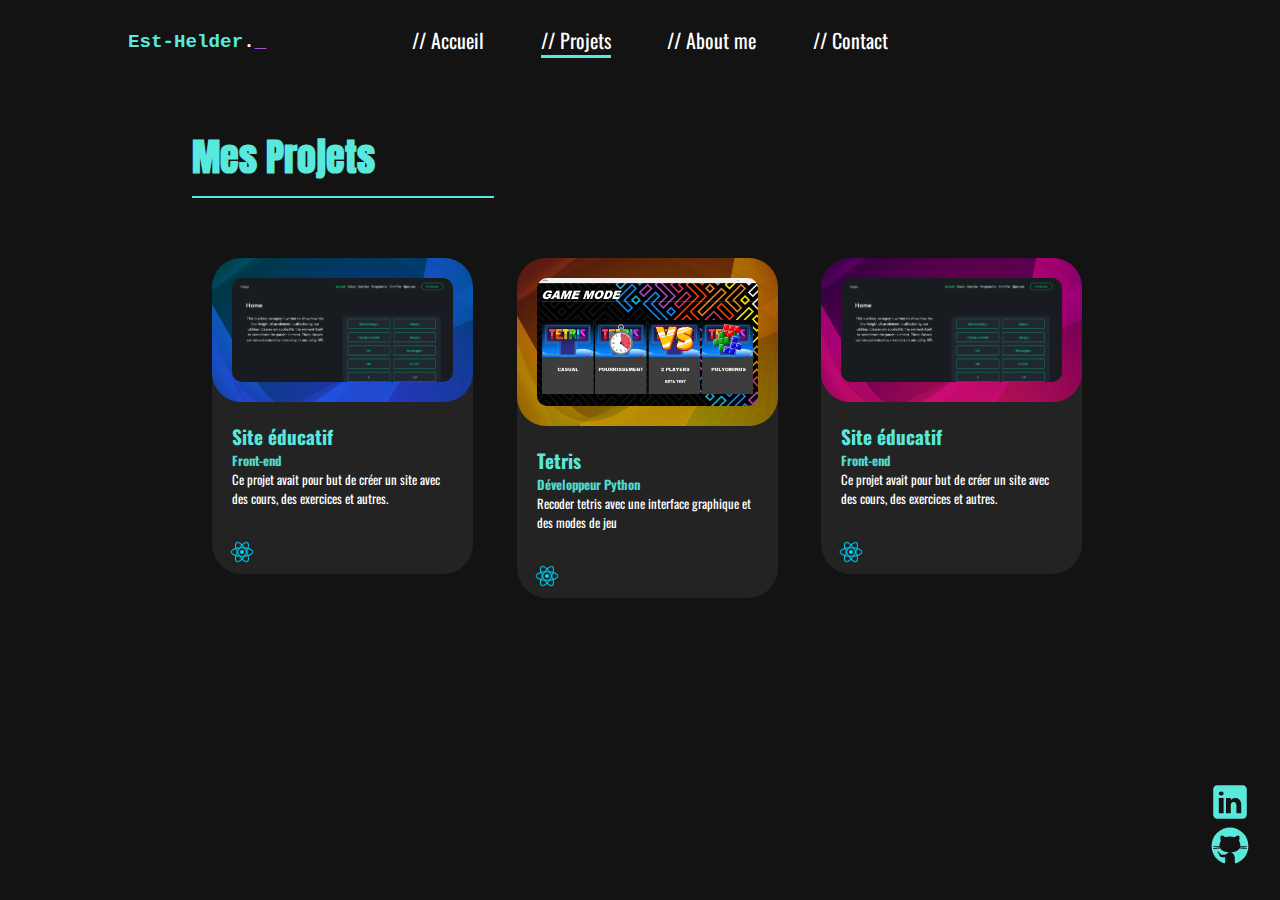
<file: projets/project.html>
<!DOCTYPE html>
<html lang="en">
    <head>
        <meta charset="UTF-8">
        <meta name="viewport" content="width=device-width, initial-scale=1.0">
        <link rel="stylesheet" href="project.css">
        <link rel="stylesheet" href="/css/card.css">
        <link rel="stylesheet" href="/css/all.css">
        <title>Esteves Helder</title>
    </head>
    <body>
        <header>
            <h1 class="title-nav">
                Est-Helder<span class="point">.</span><span
                    class="underscore">_</span>
            </h1>
            <nav class="nav-bar">
                <ul class="nav-bar-page">
                    <a href="../index.html">
                        // Accueil
                    </a>
                    <a href class="active">
                        // Projets
                    </a>
                    <a href="../a-propos/about-me.html">
                        // About me
                    </a>
                    <a href="../contact/contact.html">
                        // Contact
                    </a>
                </ul>
            </nav>
        </header>

        <div class="container">
            <div class="title">
                <h1>Mes Projets</h1>
                <hr>
            </div>

            <div class="project-container">
                <div class="card-container">
                    <a class="card-link" href="/site-educatif/site-educatif.html">
                        <div class="card">
                            <div class="card-header" id="p1">
                                <img id="projet"
                                    src="/image/img-projet/site-education/site_home.png" alt>
                            </div>
                            <div class="card-body">
                                <h1>Site éducatif</h1>
                                <h3>Front-end</h3>
                                <p>Ce projet avait pour but de créer un site avec
                                    des cours, des exercices et autres.</p>
                            </div>
                            <div class="card-footer">
                                <img src="/image/icon/react-1.png" alt>
                            </div>
                        </div>
                    </a>

                    <a class="card-link" href="/tetris/tetris.html">
                        <div class="card">
                            <div class="card-header" id="p2">
                                <img id="projet"
                                    src="/image/img-projet/tetris/mode.png" alt>
                            </div>
                            <div class="card-body">
                                <h1>Tetris</h1>
                                <h3>Développeur Python</h3>
                                <p>Recoder tetris avec une interface graphique et des modes de jeu</p>
                            </div>
                            <div class="card-footer">
                                <img src="/image/icon/react-1.png" alt>
                            </div>
                        </div>
                    </a>

                    <a class="card-link" href="/site-educatif/site-educatif.html">
                        <div class="card">
                            <div class="card-header" id="p3">
                                <img id="projet"
                                    src="/image/img-projet/site-education/site_home.png" alt>
                            </div>
                            <div class="card-body">
                                <h1>Site éducatif</h1>
                                <h3>Front-end</h3>
                                <p>Ce projet avait pour but de créer un site avec
                                    des cours, des exercices et autres.</p>
                            </div>
                            <div class="card-footer">
                                <img src="/image/icon/react-1.png" alt>
                            </div>
                        </div>
                    </a>
                </div>
            </div>
        </div>
        <div class="link">
            <a href="https://www.linkedin.com/in/helder-esteves-b45088338/"
                target="_blank">
                <svg xmlns="http://www.w3.org/2000/svg" width="40" height="40"
                    viewBox="0,0,256,256">
                    <g fill="#59e8dc" fill-rule="nonzero" stroke="none"
                        stroke-width="1" stroke-linecap="butt"
                        stroke-linejoin="miter" stroke-miterlimit="10"
                        stroke-dasharray stroke-dashoffset="0"
                        font-family="none" font-weight="none" font-size="none"
                        text-anchor="none" style="mix-blend-mode: normal"><g
                            transform="scale(5.12,5.12)"><path
                                d="M41,4h-32c-2.76,0 -5,2.24 -5,5v32c0,2.76 2.24,5 5,5h32c2.76,0 5,-2.24 5,-5v-32c0,-2.76 -2.24,-5 -5,-5zM17,20v19h-6v-19zM11,14.47c0,-1.4 1.2,-2.47 3,-2.47c1.8,0 2.93,1.07 3,2.47c0,1.4 -1.12,2.53 -3,2.53c-1.8,0 -3,-1.13 -3,-2.53zM39,39h-6c0,0 0,-9.26 0,-10c0,-2 -1,-4 -3.5,-4.04h-0.08c-2.42,0 -3.42,2.06 -3.42,4.04c0,0.91 0,10 0,10h-6v-19h6v2.56c0,0 1.93,-2.56 5.81,-2.56c3.97,0 7.19,2.73 7.19,8.26z"></path></g></g>
                </svg>
            </a>
            <a href="https://github.com/Draken1003?tab=repositories"
                target="_blank">
                <svg xmlns="http://www.w3.org/2000/svg" width="40" height="40"
                    viewBox="0,0,256,256">
                    <g fill="#59e8dc" fill-rule="nonzero" stroke="none"
                        stroke-width="1" stroke-linecap="butt"
                        stroke-linejoin="miter" stroke-miterlimit="10"
                        stroke-dasharray stroke-dashoffset="0"
                        font-family="none" font-weight="none" font-size="none"
                        text-anchor="none" style="mix-blend-mode: normal"><g
                            transform="scale(5.12,5.12)"><path
                                d="M17.791,46.836c0.711,-0.306 1.209,-1.013 1.209,-1.836v-5.4c0,-0.197 0.016,-0.402 0.041,-0.61c-0.014,0.004 -0.027,0.007 -0.041,0.01c0,0 -3,0 -3.6,0c-1.5,0 -2.8,-0.6 -3.4,-1.8c-0.7,-1.3 -1,-3.5 -2.8,-4.7c-0.3,-0.2 -0.1,-0.5 0.5,-0.5c0.6,0.1 1.9,0.9 2.7,2c0.9,1.1 1.8,2 3.4,2c2.487,0 3.82,-0.125 4.622,-0.555c0.934,-1.389 2.227,-2.445 3.578,-2.445v-0.025c-5.668,-0.182 -9.289,-2.066 -10.975,-4.975c-3.665,0.042 -6.856,0.405 -8.677,0.707c-0.058,-0.327 -0.108,-0.656 -0.151,-0.987c1.797,-0.296 4.843,-0.647 8.345,-0.714c-0.112,-0.276 -0.209,-0.559 -0.291,-0.849c-3.511,-0.178 -6.541,-0.039 -8.187,0.097c-0.02,-0.332 -0.047,-0.663 -0.051,-0.999c1.649,-0.135 4.597,-0.27 8.018,-0.111c-0.079,-0.5 -0.13,-1.011 -0.13,-1.543c0,-1.7 0.6,-3.5 1.7,-5c-0.5,-1.7 -1.2,-5.3 0.2,-6.6c2.7,0 4.6,1.3 5.5,2.1c1.699,-0.701 3.599,-1.101 5.699,-1.101c2.1,0 4,0.4 5.6,1.1c0.9,-0.8 2.8,-2.1 5.5,-2.1c1.5,1.4 0.7,5 0.2,6.6c1.1,1.5 1.7,3.2 1.6,5c0,0.484 -0.045,0.951 -0.11,1.409c3.499,-0.172 6.527,-0.034 8.204,0.102c-0.002,0.337 -0.033,0.666 -0.051,0.999c-1.671,-0.138 -4.775,-0.28 -8.359,-0.089c-0.089,0.336 -0.197,0.663 -0.325,0.98c3.546,0.046 6.665,0.389 8.548,0.689c-0.043,0.332 -0.093,0.661 -0.151,0.987c-1.912,-0.306 -5.171,-0.664 -8.879,-0.682c-1.665,2.878 -5.22,4.755 -10.777,4.974v0.031c2.6,0 5,3.9 5,6.6v5.4c0,0.823 0.498,1.53 1.209,1.836c9.161,-3.032 15.791,-11.672 15.791,-21.836c0,-12.682 -10.317,-23 -23,-23c-12.683,0 -23,10.318 -23,23c0,10.164 6.63,18.804 15.791,21.836z"></path></g></g>
                </svg>
            </a>

            <!-- <a href="" class="cv">
            <svg  xmlns="http://www.w3.org/2000/svg"  width="40"  height="40"  viewBox="0 0 24 24"  fill="#59E8DC"  class="icon icon-tabler icons-tabler-filled icon-tabler-file-cv"><path stroke="none" d="M0 0h24v24H0z" fill="none"/><path d="M12 2l.117 .007a1 1 0 0 1 .876 .876l.007 .117v4l.005 .15a2 2 0 0 0 1.838 1.844l.157 .006h4l.117 .007a1 1 0 0 1 .876 .876l.007 .117v9a3 3 0 0 1 -2.824 2.995l-.176 .005h-10a3 3 0 0 1 -2.995 -2.824l-.005 -.176v-14a3 3 0 0 1 2.824 -2.995l.176 -.005zm-2.5 8a2.5 2.5 0 0 0 -2.5 2.5v3a2.5 2.5 0 1 0 5 0a1 1 0 0 0 -2 0a.5 .5 0 1 1 -1 0v-3a.5 .5 0 1 1 1 0a1 1 0 0 0 2 0a2.5 2.5 0 0 0 -2.5 -2.5m6.743 .03a1 1 0 0 0 -1.213 .727l-.53 2.119l-.53 -2.119a1 1 0 1 0 -1.94 .486l1.5 6c.252 1.01 1.688 1.01 1.94 0l1.5 -6a1 1 0 0 0 -.727 -1.213m-1.244 -7.031l4.001 4.001h-4z" /></svg>
        </a> -->

        </div>
    </body>
</html>
</file>
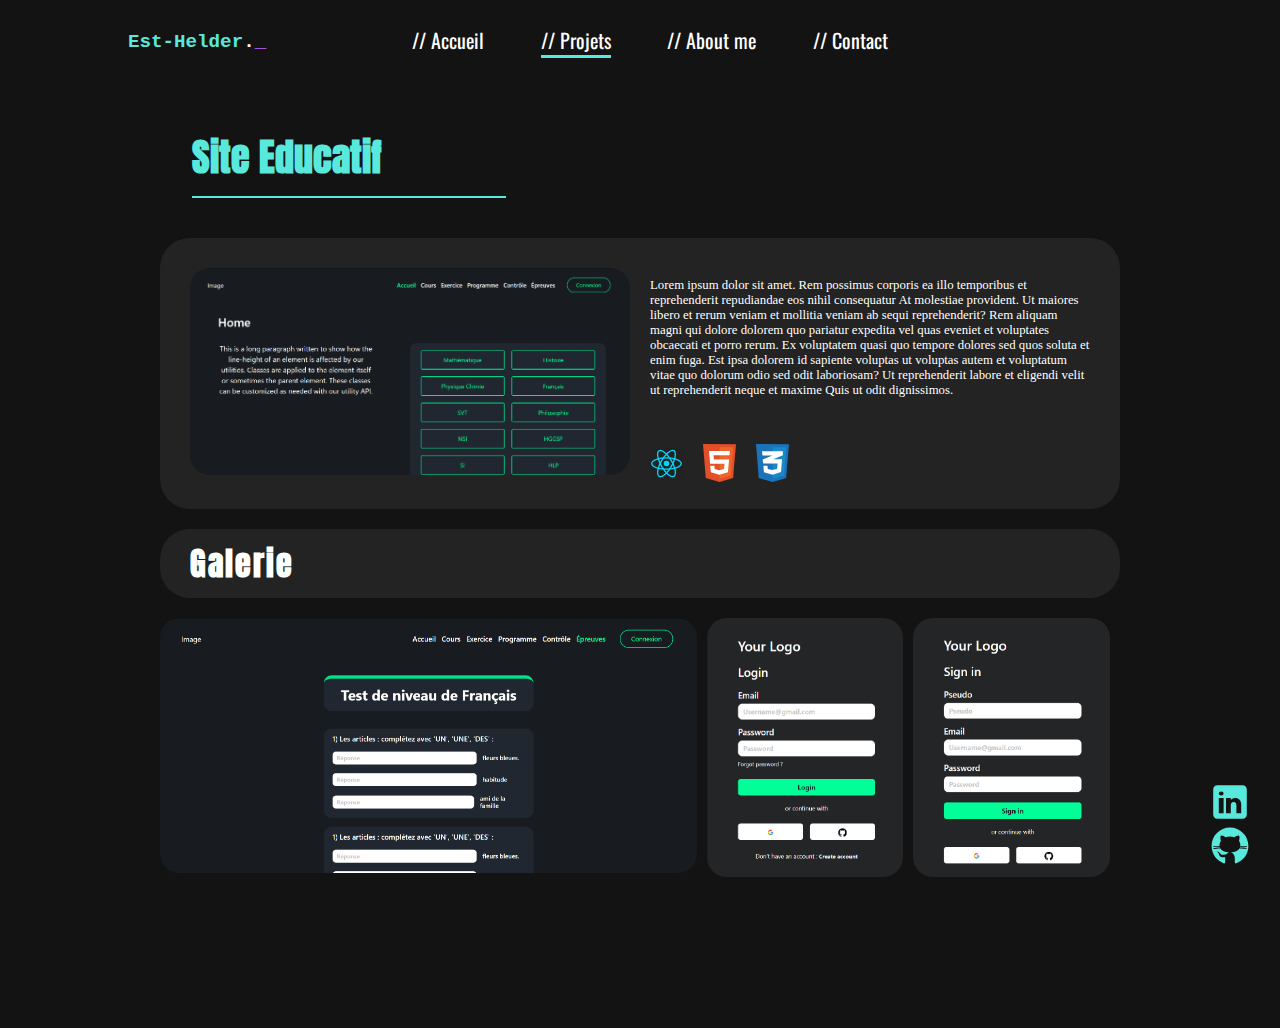
<file: site-educatif/site-educatif.html>
<!DOCTYPE html>
<html lang="en">
    <head>
        <meta charset="UTF-8">
        <meta name="viewport" content="width=device-width, initial-scale=1.0">
        <link rel="stylesheet" href="site-educatif.css">
        <link rel="stylesheet" href="/css/card.css">
        <link rel="stylesheet" href="/css/all.css">
        <title>Esteves Helder</title>
    </head>
    <body>
        <header>
            <h1 class="title-nav">
                Est-Helder<span class="point">.</span><span
                    class="underscore">_</span>
            </h1>
            <nav class="nav-bar">
                <ul class="nav-bar-page">
                    <a href="/index.html">
                        // Accueil
                    </a>
                    <a href class="active">
                        // Projets
                    </a>
                    <a href="/a-propos/about-me.html">
                        // About me
                    </a>
                    <a href="/contact/contact.html">
                        // Contact
                    </a>
                </ul>
            </nav>
        </header>

        <div class="container">
            <div class="title">
                <h1>Site Educatif</h1>
                <hr>
            </div>

            <div class="projet">
                <div class="description">
                    <div class="left">
                        <img src="/image/img-projet/site-education/site_home.png" alt>
                    </div>
                    <div class="right">
                        <div class="top">
                            <p>Lorem ipsum dolor sit amet. Rem possimus corporis
                                ea illo temporibus et reprehenderit repudiandae
                                eos nihil consequatur At molestiae provident. Ut
                                maiores libero et rerum veniam et mollitia
                                veniam ab sequi reprehenderit?
                                Rem aliquam magni qui dolore dolorem quo
                                pariatur expedita vel quas eveniet et voluptates
                                obcaecati et porro rerum. Ex voluptatem quasi
                                quo tempore dolores sed quos soluta et enim
                                fuga. Est ipsa dolorem id sapiente voluptas ut
                                voluptas autem et voluptatum vitae quo dolorum
                                odio sed odit laboriosam? Ut reprehenderit
                                labore et eligendi velit ut reprehenderit neque
                                et maxime Quis ut odit dignissimos.
                            </p>
                        </div>
                        <div class="bottom">
                            <img src="/image/icon/react-1.svg" alt>
                            <img src="/image/icon/html-1.svg" alt>
                            <img src="/image/icon/css-3.svg" alt>
                        </div>
                    </div>
                </div>
                <div class="image">
                    <div class="title">
                        <h1>Galerie</h1>
                    </div>
                    <div class="images">
                        <div class="left">
                            <img src="/image/img-projet/site-education/site_exam.png" alt="">
                        </div>
                        <div class="right">
                            <img src="/image/img-projet/site-education/site_login.png" alt="">
                            <img src="/image/img-projet/site-education/site_sign_up.png" alt="">
                        </div>
                        
                    </div>
                </div>
            </div>
        </div>
        <div class="link">
            <a href="https://www.linkedin.com/in/helder-esteves-b45088338/"
                target="_blank">
                <svg xmlns="http://www.w3.org/2000/svg" width="40" height="40"
                    viewBox="0,0,256,256">
                    <g fill="#59e8dc" fill-rule="nonzero" stroke="none"
                        stroke-width="1" stroke-linecap="butt"
                        stroke-linejoin="miter" stroke-miterlimit="10"
                        stroke-dasharray stroke-dashoffset="0"
                        font-family="none" font-weight="none" font-size="none"
                        text-anchor="none" style="mix-blend-mode: normal"><g
                            transform="scale(5.12,5.12)"><path
                                d="M41,4h-32c-2.76,0 -5,2.24 -5,5v32c0,2.76 2.24,5 5,5h32c2.76,0 5,-2.24 5,-5v-32c0,-2.76 -2.24,-5 -5,-5zM17,20v19h-6v-19zM11,14.47c0,-1.4 1.2,-2.47 3,-2.47c1.8,0 2.93,1.07 3,2.47c0,1.4 -1.12,2.53 -3,2.53c-1.8,0 -3,-1.13 -3,-2.53zM39,39h-6c0,0 0,-9.26 0,-10c0,-2 -1,-4 -3.5,-4.04h-0.08c-2.42,0 -3.42,2.06 -3.42,4.04c0,0.91 0,10 0,10h-6v-19h6v2.56c0,0 1.93,-2.56 5.81,-2.56c3.97,0 7.19,2.73 7.19,8.26z"></path></g></g>
                </svg>
            </a>
            <a href="https://github.com/Draken1003?tab=repositories"
                target="_blank">
                <svg xmlns="http://www.w3.org/2000/svg" width="40" height="40"
                    viewBox="0,0,256,256">
                    <g fill="#59e8dc" fill-rule="nonzero" stroke="none"
                        stroke-width="1" stroke-linecap="butt"
                        stroke-linejoin="miter" stroke-miterlimit="10"
                        stroke-dasharray stroke-dashoffset="0"
                        font-family="none" font-weight="none" font-size="none"
                        text-anchor="none" style="mix-blend-mode: normal"><g
                            transform="scale(5.12,5.12)"><path
                                d="M17.791,46.836c0.711,-0.306 1.209,-1.013 1.209,-1.836v-5.4c0,-0.197 0.016,-0.402 0.041,-0.61c-0.014,0.004 -0.027,0.007 -0.041,0.01c0,0 -3,0 -3.6,0c-1.5,0 -2.8,-0.6 -3.4,-1.8c-0.7,-1.3 -1,-3.5 -2.8,-4.7c-0.3,-0.2 -0.1,-0.5 0.5,-0.5c0.6,0.1 1.9,0.9 2.7,2c0.9,1.1 1.8,2 3.4,2c2.487,0 3.82,-0.125 4.622,-0.555c0.934,-1.389 2.227,-2.445 3.578,-2.445v-0.025c-5.668,-0.182 -9.289,-2.066 -10.975,-4.975c-3.665,0.042 -6.856,0.405 -8.677,0.707c-0.058,-0.327 -0.108,-0.656 -0.151,-0.987c1.797,-0.296 4.843,-0.647 8.345,-0.714c-0.112,-0.276 -0.209,-0.559 -0.291,-0.849c-3.511,-0.178 -6.541,-0.039 -8.187,0.097c-0.02,-0.332 -0.047,-0.663 -0.051,-0.999c1.649,-0.135 4.597,-0.27 8.018,-0.111c-0.079,-0.5 -0.13,-1.011 -0.13,-1.543c0,-1.7 0.6,-3.5 1.7,-5c-0.5,-1.7 -1.2,-5.3 0.2,-6.6c2.7,0 4.6,1.3 5.5,2.1c1.699,-0.701 3.599,-1.101 5.699,-1.101c2.1,0 4,0.4 5.6,1.1c0.9,-0.8 2.8,-2.1 5.5,-2.1c1.5,1.4 0.7,5 0.2,6.6c1.1,1.5 1.7,3.2 1.6,5c0,0.484 -0.045,0.951 -0.11,1.409c3.499,-0.172 6.527,-0.034 8.204,0.102c-0.002,0.337 -0.033,0.666 -0.051,0.999c-1.671,-0.138 -4.775,-0.28 -8.359,-0.089c-0.089,0.336 -0.197,0.663 -0.325,0.98c3.546,0.046 6.665,0.389 8.548,0.689c-0.043,0.332 -0.093,0.661 -0.151,0.987c-1.912,-0.306 -5.171,-0.664 -8.879,-0.682c-1.665,2.878 -5.22,4.755 -10.777,4.974v0.031c2.6,0 5,3.9 5,6.6v5.4c0,0.823 0.498,1.53 1.209,1.836c9.161,-3.032 15.791,-11.672 15.791,-21.836c0,-12.682 -10.317,-23 -23,-23c-12.683,0 -23,10.318 -23,23c0,10.164 6.63,18.804 15.791,21.836z"></path></g></g>
                </svg>
            </a>

            <!-- <a href="" class="cv">
            <svg  xmlns="http://www.w3.org/2000/svg"  width="40"  height="40"  viewBox="0 0 24 24"  fill="#59E8DC"  class="icon icon-tabler icons-tabler-filled icon-tabler-file-cv"><path stroke="none" d="M0 0h24v24H0z" fill="none"/><path d="M12 2l.117 .007a1 1 0 0 1 .876 .876l.007 .117v4l.005 .15a2 2 0 0 0 1.838 1.844l.157 .006h4l.117 .007a1 1 0 0 1 .876 .876l.007 .117v9a3 3 0 0 1 -2.824 2.995l-.176 .005h-10a3 3 0 0 1 -2.995 -2.824l-.005 -.176v-14a3 3 0 0 1 2.824 -2.995l.176 -.005zm-2.5 8a2.5 2.5 0 0 0 -2.5 2.5v3a2.5 2.5 0 1 0 5 0a1 1 0 0 0 -2 0a.5 .5 0 1 1 -1 0v-3a.5 .5 0 1 1 1 0a1 1 0 0 0 2 0a2.5 2.5 0 0 0 -2.5 -2.5m6.743 .03a1 1 0 0 0 -1.213 .727l-.53 2.119l-.53 -2.119a1 1 0 1 0 -1.94 .486l1.5 6c.252 1.01 1.688 1.01 1.94 0l1.5 -6a1 1 0 0 0 -.727 -1.213m-1.244 -7.031l4.001 4.001h-4z" /></svg>
        </a> -->

        </div>
    </body>
</html>
</file>
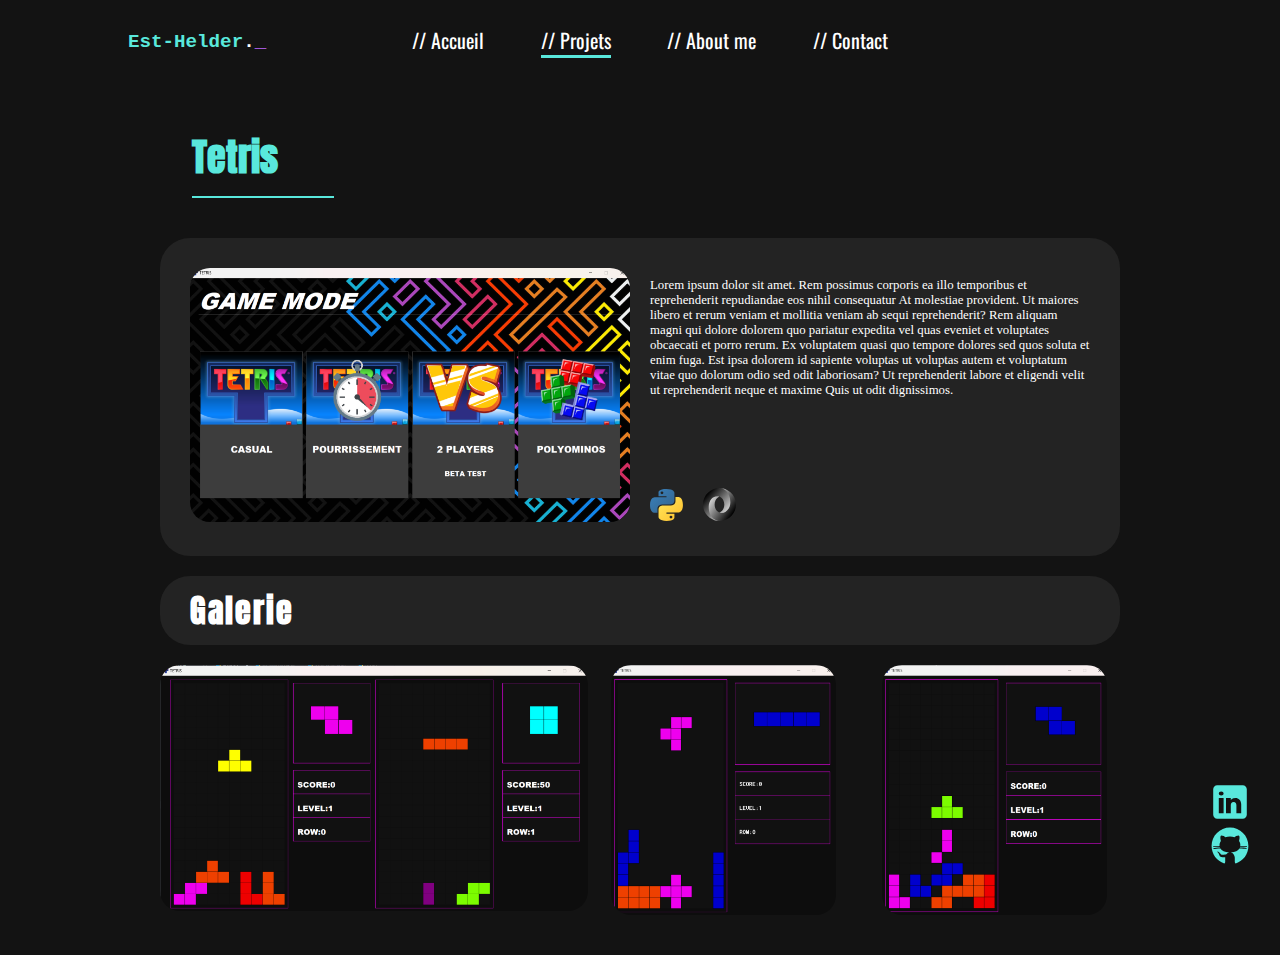
<file: tetris/tetris.html>
<!DOCTYPE html>
<html lang="en">
    <head>
        <meta charset="UTF-8">
        <meta name="viewport" content="width=device-width, initial-scale=1.0">
        <link rel="stylesheet" href="tetris.css">
        <link rel="stylesheet" href="/css/card.css">
        <link rel="stylesheet" href="/css/all.css">
        <title>Esteves Helder</title>
    </head>
    <body>
        <header>
            <h1 class="title-nav">
                Est-Helder<span class="point">.</span><span
                    class="underscore">_</span>
            </h1>
            <nav class="nav-bar">
                <ul class="nav-bar-page">
                    <a href="/home/index.html">
                        // Accueil
                    </a>
                    <a href class="active">
                        // Projets
                    </a>
                    <a href="/a-propos/about-me.html">
                        // About me
                    </a>
                    <a href="/contact/contact.html">
                        // Contact
                    </a>
                </ul>
            </nav>
        </header>

        <div class="container">
            <div class="title">
                <h1>Tetris</h1>
                <hr>
            </div>

            <div class="projet">
                <div class="description">
                    <div class="left">
                        <img src="/image/img-projet/tetris/mode.png" alt>
                    </div>
                    <div class="right">
                        <div class="top">
                            <p>Lorem ipsum dolor sit amet. Rem possimus corporis
                                ea illo temporibus et reprehenderit repudiandae
                                eos nihil consequatur At molestiae provident. Ut
                                maiores libero et rerum veniam et mollitia
                                veniam ab sequi reprehenderit?
                                Rem aliquam magni qui dolore dolorem quo
                                pariatur expedita vel quas eveniet et voluptates
                                obcaecati et porro rerum. Ex voluptatem quasi
                                quo tempore dolores sed quos soluta et enim
                                fuga. Est ipsa dolorem id sapiente voluptas ut
                                voluptas autem et voluptatum vitae quo dolorum
                                odio sed odit laboriosam? Ut reprehenderit
                                labore et eligendi velit ut reprehenderit neque
                                et maxime Quis ut odit dignissimos.
                            </p>
                        </div>
                        <div class="bottom">
                            <img src="/image/icon/python-5.svg" alt>
                            <img src="/image/icon/json.svg" alt>
                        </div>
                    </div>
                </div>
                <div class="image">
                    <div class="title">
                        <h1>Galerie</h1>
                    </div>
                    <div class="images">
                        <div class="left">
                            <img src="/image/img-projet/tetris/duo.png" alt="">
                        </div>
                        <div class="right">
                            <img src="/image/img-projet/tetris/polyominos.png" alt="">
                            <img src="/image/img-projet/tetris/pourrissement.png" alt="">
                        </div>
                        
                    </div>
                </div>
            </div>
        </div>
        <div class="link">
            <a href="https://www.linkedin.com/in/helder-esteves-b45088338/"
                target="_blank">
                <svg xmlns="http://www.w3.org/2000/svg" width="40" height="40"
                    viewBox="0,0,256,256">
                    <g fill="#59e8dc" fill-rule="nonzero" stroke="none"
                        stroke-width="1" stroke-linecap="butt"
                        stroke-linejoin="miter" stroke-miterlimit="10"
                        stroke-dasharray stroke-dashoffset="0"
                        font-family="none" font-weight="none" font-size="none"
                        text-anchor="none" style="mix-blend-mode: normal"><g
                            transform="scale(5.12,5.12)"><path
                                d="M41,4h-32c-2.76,0 -5,2.24 -5,5v32c0,2.76 2.24,5 5,5h32c2.76,0 5,-2.24 5,-5v-32c0,-2.76 -2.24,-5 -5,-5zM17,20v19h-6v-19zM11,14.47c0,-1.4 1.2,-2.47 3,-2.47c1.8,0 2.93,1.07 3,2.47c0,1.4 -1.12,2.53 -3,2.53c-1.8,0 -3,-1.13 -3,-2.53zM39,39h-6c0,0 0,-9.26 0,-10c0,-2 -1,-4 -3.5,-4.04h-0.08c-2.42,0 -3.42,2.06 -3.42,4.04c0,0.91 0,10 0,10h-6v-19h6v2.56c0,0 1.93,-2.56 5.81,-2.56c3.97,0 7.19,2.73 7.19,8.26z"></path></g></g>
                </svg>
            </a>
            <a href="https://github.com/Draken1003?tab=repositories"
                target="_blank">
                <svg xmlns="http://www.w3.org/2000/svg" width="40" height="40"
                    viewBox="0,0,256,256">
                    <g fill="#59e8dc" fill-rule="nonzero" stroke="none"
                        stroke-width="1" stroke-linecap="butt"
                        stroke-linejoin="miter" stroke-miterlimit="10"
                        stroke-dasharray stroke-dashoffset="0"
                        font-family="none" font-weight="none" font-size="none"
                        text-anchor="none" style="mix-blend-mode: normal"><g
                            transform="scale(5.12,5.12)"><path
                                d="M17.791,46.836c0.711,-0.306 1.209,-1.013 1.209,-1.836v-5.4c0,-0.197 0.016,-0.402 0.041,-0.61c-0.014,0.004 -0.027,0.007 -0.041,0.01c0,0 -3,0 -3.6,0c-1.5,0 -2.8,-0.6 -3.4,-1.8c-0.7,-1.3 -1,-3.5 -2.8,-4.7c-0.3,-0.2 -0.1,-0.5 0.5,-0.5c0.6,0.1 1.9,0.9 2.7,2c0.9,1.1 1.8,2 3.4,2c2.487,0 3.82,-0.125 4.622,-0.555c0.934,-1.389 2.227,-2.445 3.578,-2.445v-0.025c-5.668,-0.182 -9.289,-2.066 -10.975,-4.975c-3.665,0.042 -6.856,0.405 -8.677,0.707c-0.058,-0.327 -0.108,-0.656 -0.151,-0.987c1.797,-0.296 4.843,-0.647 8.345,-0.714c-0.112,-0.276 -0.209,-0.559 -0.291,-0.849c-3.511,-0.178 -6.541,-0.039 -8.187,0.097c-0.02,-0.332 -0.047,-0.663 -0.051,-0.999c1.649,-0.135 4.597,-0.27 8.018,-0.111c-0.079,-0.5 -0.13,-1.011 -0.13,-1.543c0,-1.7 0.6,-3.5 1.7,-5c-0.5,-1.7 -1.2,-5.3 0.2,-6.6c2.7,0 4.6,1.3 5.5,2.1c1.699,-0.701 3.599,-1.101 5.699,-1.101c2.1,0 4,0.4 5.6,1.1c0.9,-0.8 2.8,-2.1 5.5,-2.1c1.5,1.4 0.7,5 0.2,6.6c1.1,1.5 1.7,3.2 1.6,5c0,0.484 -0.045,0.951 -0.11,1.409c3.499,-0.172 6.527,-0.034 8.204,0.102c-0.002,0.337 -0.033,0.666 -0.051,0.999c-1.671,-0.138 -4.775,-0.28 -8.359,-0.089c-0.089,0.336 -0.197,0.663 -0.325,0.98c3.546,0.046 6.665,0.389 8.548,0.689c-0.043,0.332 -0.093,0.661 -0.151,0.987c-1.912,-0.306 -5.171,-0.664 -8.879,-0.682c-1.665,2.878 -5.22,4.755 -10.777,4.974v0.031c2.6,0 5,3.9 5,6.6v5.4c0,0.823 0.498,1.53 1.209,1.836c9.161,-3.032 15.791,-11.672 15.791,-21.836c0,-12.682 -10.317,-23 -23,-23c-12.683,0 -23,10.318 -23,23c0,10.164 6.63,18.804 15.791,21.836z"></path></g></g>
                </svg>
            </a>

            <!-- <a href="" class="cv">
            <svg  xmlns="http://www.w3.org/2000/svg"  width="40"  height="40"  viewBox="0 0 24 24"  fill="#59E8DC"  class="icon icon-tabler icons-tabler-filled icon-tabler-file-cv"><path stroke="none" d="M0 0h24v24H0z" fill="none"/><path d="M12 2l.117 .007a1 1 0 0 1 .876 .876l.007 .117v4l.005 .15a2 2 0 0 0 1.838 1.844l.157 .006h4l.117 .007a1 1 0 0 1 .876 .876l.007 .117v9a3 3 0 0 1 -2.824 2.995l-.176 .005h-10a3 3 0 0 1 -2.995 -2.824l-.005 -.176v-14a3 3 0 0 1 2.824 -2.995l.176 -.005zm-2.5 8a2.5 2.5 0 0 0 -2.5 2.5v3a2.5 2.5 0 1 0 5 0a1 1 0 0 0 -2 0a.5 .5 0 1 1 -1 0v-3a.5 .5 0 1 1 1 0a1 1 0 0 0 2 0a2.5 2.5 0 0 0 -2.5 -2.5m6.743 .03a1 1 0 0 0 -1.213 .727l-.53 2.119l-.53 -2.119a1 1 0 1 0 -1.94 .486l1.5 6c.252 1.01 1.688 1.01 1.94 0l1.5 -6a1 1 0 0 0 -.727 -1.213m-1.244 -7.031l4.001 4.001h-4z" /></svg>
        </a> -->

        </div>
    </body>
</html>
</file>
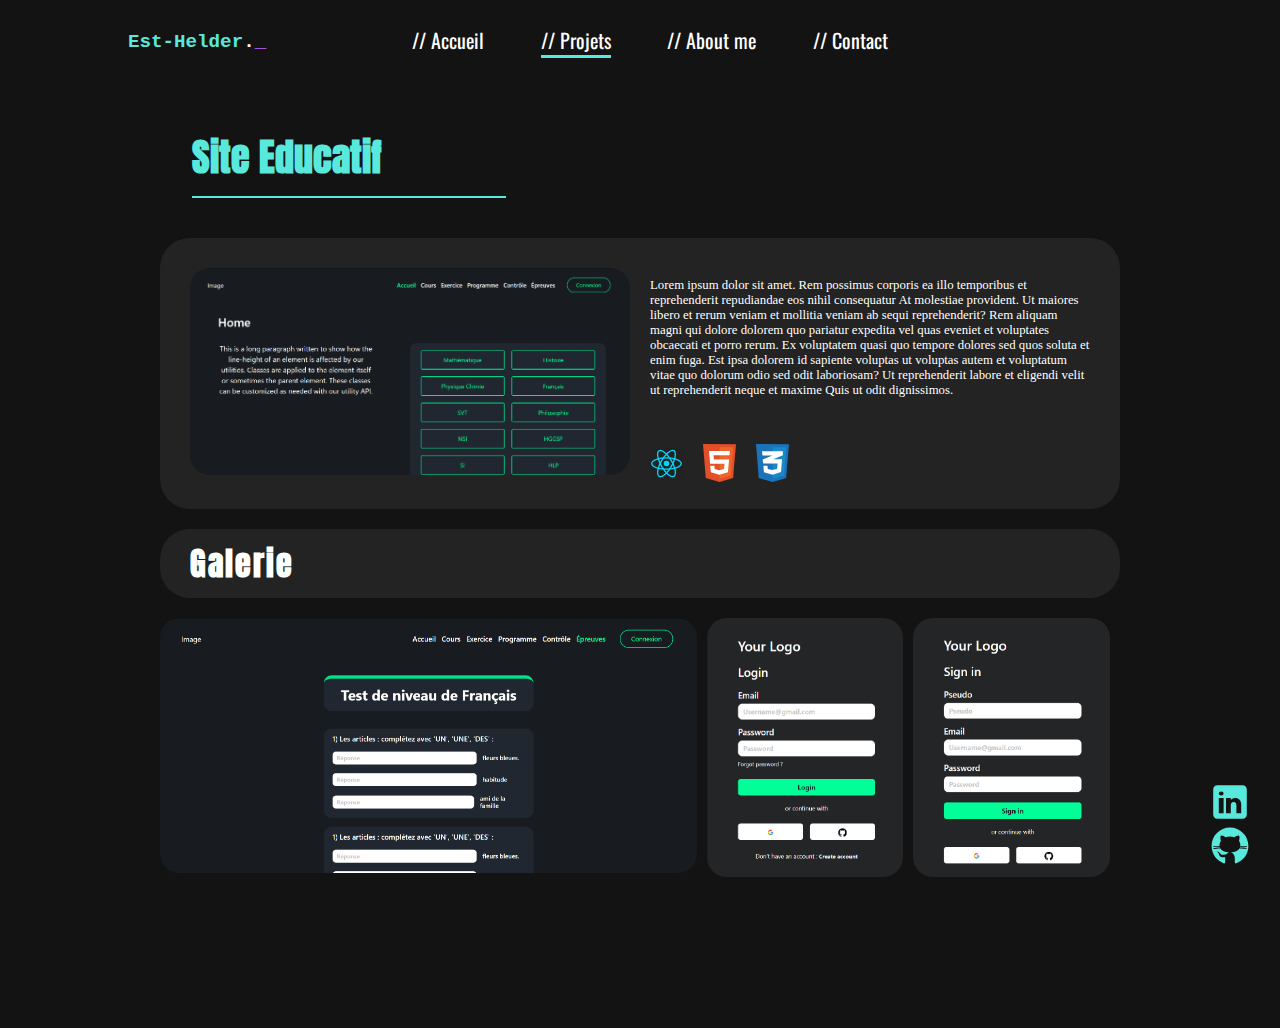
<file: unesco/unesco.html>
<!DOCTYPE html>
<html lang="en">
    <head>
        <meta charset="UTF-8">
        <meta name="viewport" content="width=device-width, initial-scale=1.0">
        <link rel="stylesheet" href="./unesco.css">
        <link rel="stylesheet" href="../css/card.css">
        <link rel="stylesheet" href="../css/all.css">
        <title>Esteves Helder</title>
    </head>
    <body>
        <header>
            <h1 class="title-nav">
                Est-Helder<span class="point">.</span><span
                    class="underscore">_</span>
            </h1>
            <nav class="nav-bar">
                <ul class="nav-bar-page">
                    <a href="../index.html">
                        // Accueil
                    </a>
                    <a href="../projets/project.html" class="active">
                        // Projets
                    </a>
                    <a href="../a-propos/about-me.html">
                        // About me
                    </a>
                    <a href="../contact/contact.html">
                        // Contact
                    </a>
                </ul>
            </nav>
        </header>

        <div class="container">
            <div class="title">
                <h1>Site Educatif</h1>
                <hr>
            </div>

            <div class="projet">
                <div class="description">
                    <div class="left">
                        <img src="../image/img-projet/site-education/site_home.png" alt>
                    </div>
                    <div class="right">
                        <div class="top">
                            <p>Lorem ipsum dolor sit amet. Rem possimus corporis
                                ea illo temporibus et reprehenderit repudiandae
                                eos nihil consequatur At molestiae provident. Ut
                                maiores libero et rerum veniam et mollitia
                                veniam ab sequi reprehenderit?
                                Rem aliquam magni qui dolore dolorem quo
                                pariatur expedita vel quas eveniet et voluptates
                                obcaecati et porro rerum. Ex voluptatem quasi
                                quo tempore dolores sed quos soluta et enim
                                fuga. Est ipsa dolorem id sapiente voluptas ut
                                voluptas autem et voluptatum vitae quo dolorum
                                odio sed odit laboriosam? Ut reprehenderit
                                labore et eligendi velit ut reprehenderit neque
                                et maxime Quis ut odit dignissimos.
                            </p>
                        </div>
                        <div class="bottom">
                            <img src="../image/icon/react-1.svg" alt>
                            <img src="../image/icon/html-1.svg" alt>
                            <img src="../image/icon/css-3.svg" alt>
                        </div>
                    </div>
                </div>
                <div class="image">
                    <div class="title">
                        <h1>Galerie</h1>
                    </div>
                    <div class="images">
                        <div class="left">
                            <img src="../image/img-projet/site-education/site_exam.png" alt="">
                        </div>
                        <div class="right">
                            <img src="../image/img-projet/site-education/site_login.png" alt="">
                            <img src="../image/img-projet/site-education/site_sign_up.png" alt="">
                        </div>
                        
                    </div>
                </div>
            </div>
        </div>
        <div class="link">
            <a href="https://www.linkedin.com/in/helder-esteves-b45088338/"
                target="_blank">
                <svg xmlns="http://www.w3.org/2000/svg" width="40" height="40"
                    viewBox="0,0,256,256">
                    <g fill="#59e8dc" fill-rule="nonzero" stroke="none"
                        stroke-width="1" stroke-linecap="butt"
                        stroke-linejoin="miter" stroke-miterlimit="10"
                        stroke-dasharray stroke-dashoffset="0"
                        font-family="none" font-weight="none" font-size="none"
                        text-anchor="none" style="mix-blend-mode: normal"><g
                            transform="scale(5.12,5.12)"><path
                                d="M41,4h-32c-2.76,0 -5,2.24 -5,5v32c0,2.76 2.24,5 5,5h32c2.76,0 5,-2.24 5,-5v-32c0,-2.76 -2.24,-5 -5,-5zM17,20v19h-6v-19zM11,14.47c0,-1.4 1.2,-2.47 3,-2.47c1.8,0 2.93,1.07 3,2.47c0,1.4 -1.12,2.53 -3,2.53c-1.8,0 -3,-1.13 -3,-2.53zM39,39h-6c0,0 0,-9.26 0,-10c0,-2 -1,-4 -3.5,-4.04h-0.08c-2.42,0 -3.42,2.06 -3.42,4.04c0,0.91 0,10 0,10h-6v-19h6v2.56c0,0 1.93,-2.56 5.81,-2.56c3.97,0 7.19,2.73 7.19,8.26z"></path></g></g>
                </svg>
            </a>
            <a href="https://github.com/Draken1003?tab=repositories"
                target="_blank">
                <svg xmlns="http://www.w3.org/2000/svg" width="40" height="40"
                    viewBox="0,0,256,256">
                    <g fill="#59e8dc" fill-rule="nonzero" stroke="none"
                        stroke-width="1" stroke-linecap="butt"
                        stroke-linejoin="miter" stroke-miterlimit="10"
                        stroke-dasharray stroke-dashoffset="0"
                        font-family="none" font-weight="none" font-size="none"
                        text-anchor="none" style="mix-blend-mode: normal"><g
                            transform="scale(5.12,5.12)"><path
                                d="M17.791,46.836c0.711,-0.306 1.209,-1.013 1.209,-1.836v-5.4c0,-0.197 0.016,-0.402 0.041,-0.61c-0.014,0.004 -0.027,0.007 -0.041,0.01c0,0 -3,0 -3.6,0c-1.5,0 -2.8,-0.6 -3.4,-1.8c-0.7,-1.3 -1,-3.5 -2.8,-4.7c-0.3,-0.2 -0.1,-0.5 0.5,-0.5c0.6,0.1 1.9,0.9 2.7,2c0.9,1.1 1.8,2 3.4,2c2.487,0 3.82,-0.125 4.622,-0.555c0.934,-1.389 2.227,-2.445 3.578,-2.445v-0.025c-5.668,-0.182 -9.289,-2.066 -10.975,-4.975c-3.665,0.042 -6.856,0.405 -8.677,0.707c-0.058,-0.327 -0.108,-0.656 -0.151,-0.987c1.797,-0.296 4.843,-0.647 8.345,-0.714c-0.112,-0.276 -0.209,-0.559 -0.291,-0.849c-3.511,-0.178 -6.541,-0.039 -8.187,0.097c-0.02,-0.332 -0.047,-0.663 -0.051,-0.999c1.649,-0.135 4.597,-0.27 8.018,-0.111c-0.079,-0.5 -0.13,-1.011 -0.13,-1.543c0,-1.7 0.6,-3.5 1.7,-5c-0.5,-1.7 -1.2,-5.3 0.2,-6.6c2.7,0 4.6,1.3 5.5,2.1c1.699,-0.701 3.599,-1.101 5.699,-1.101c2.1,0 4,0.4 5.6,1.1c0.9,-0.8 2.8,-2.1 5.5,-2.1c1.5,1.4 0.7,5 0.2,6.6c1.1,1.5 1.7,3.2 1.6,5c0,0.484 -0.045,0.951 -0.11,1.409c3.499,-0.172 6.527,-0.034 8.204,0.102c-0.002,0.337 -0.033,0.666 -0.051,0.999c-1.671,-0.138 -4.775,-0.28 -8.359,-0.089c-0.089,0.336 -0.197,0.663 -0.325,0.98c3.546,0.046 6.665,0.389 8.548,0.689c-0.043,0.332 -0.093,0.661 -0.151,0.987c-1.912,-0.306 -5.171,-0.664 -8.879,-0.682c-1.665,2.878 -5.22,4.755 -10.777,4.974v0.031c2.6,0 5,3.9 5,6.6v5.4c0,0.823 0.498,1.53 1.209,1.836c9.161,-3.032 15.791,-11.672 15.791,-21.836c0,-12.682 -10.317,-23 -23,-23c-12.683,0 -23,10.318 -23,23c0,10.164 6.63,18.804 15.791,21.836z"></path></g></g>
                </svg>
            </a>

            <!-- <a href="" class="cv">
            <svg  xmlns="http://www.w3.org/2000/svg"  width="40"  height="40"  viewBox="0 0 24 24"  fill="#59E8DC"  class="icon icon-tabler icons-tabler-filled icon-tabler-file-cv"><path stroke="none" d="M0 0h24v24H0z" fill="none"/><path d="M12 2l.117 .007a1 1 0 0 1 .876 .876l.007 .117v4l.005 .15a2 2 0 0 0 1.838 1.844l.157 .006h4l.117 .007a1 1 0 0 1 .876 .876l.007 .117v9a3 3 0 0 1 -2.824 2.995l-.176 .005h-10a3 3 0 0 1 -2.995 -2.824l-.005 -.176v-14a3 3 0 0 1 2.824 -2.995l.176 -.005zm-2.5 8a2.5 2.5 0 0 0 -2.5 2.5v3a2.5 2.5 0 1 0 5 0a1 1 0 0 0 -2 0a.5 .5 0 1 1 -1 0v-3a.5 .5 0 1 1 1 0a1 1 0 0 0 2 0a2.5 2.5 0 0 0 -2.5 -2.5m6.743 .03a1 1 0 0 0 -1.213 .727l-.53 2.119l-.53 -2.119a1 1 0 1 0 -1.94 .486l1.5 6c.252 1.01 1.688 1.01 1.94 0l1.5 -6a1 1 0 0 0 -.727 -1.213m-1.244 -7.031l4.001 4.001h-4z" /></svg>
        </a> -->

        </div>
    </body>
</html>
</file>
<file: css/all.css>
@import url('https://fonts.googleapis.com/css2?family=Anton&display=swap');
@import url('https://fonts.googleapis.com/css2?family=Oswald:wght@200..700&display=swap');

:root {
    --bg-color: #131313;
    --primary-color: #59E8DC;
    --secondary-color: #232323;
    --title-color-2: #009387;
    --texte-color: white;
}

* {
    margin: 0;
    padding: 0;
    user-select: none;
}


body {
    background-color: var(--bg-color);
    overflow-x: hidden;
    width: 100vw;
}


header {
    position: absolute;
    top: 0;
    left: 0;
    width: 100%;
    display: flex;
    align-items: center;
    padding: 25px 0;
}

header>.title-nav {
    margin: 0 10%;
    color: var(--primary-color);
    font-family: 'Courier New', Courier, monospace;
    font-size: 1.5vw;
}

header>.title-nav>.point {
    color: var(--texte-color);
}

header>.title-nav>.underscore {
    color: #A057D8;
}


header>.nav-bar {
    width: 40%;
}

header>.nav-bar>.nav-bar-page {
    display: flex;
    justify-content: space-around;
    gap: 20px;
}

header>.nav-bar>.nav-bar-page>a {
    font-family: "Oswald";
    font-size: 1.25rem;
    text-decoration: none;
    color: var(--texte-color);
}
header>.nav-bar>.nav-bar-page>a:hover,
.active {
    border-bottom: solid var(--primary-color);
}
/* --------------------burger-------------------- */
header > .burger{
    border: solid var(--primary-color);
    padding: 5px;
    border-radius: 5px;
    display: none;
    width: 30px;
    height: 25px;
    flex-direction: column;
    justify-content: space-between;
    cursor: pointer;
    z-index: 1000; /* au-dessus du menu */
}

.bar {
    height: 3px;
    width: 100%;
    background-color: var(--primary-color);
    border-radius: 2px;
    transition: all 0.3s ease;
}

/* Animation quand on active le menu */
.burger.active .bar:nth-child(1) {
    transform: rotate(45deg) translate(7.5px, 7.5px);
}

.burger.active .bar:nth-child(2) {
    opacity: 0;
}

.burger.active .bar:nth-child(3) {
    transform: rotate(-45deg) translate(7.5px, -7.5px);
}

header > .burger-menu{
    display: none;
    position: absolute;
    top: 0;
    right: -50vh;
    background-color: var(--secondary-color);
    height: 100vh;
    width: 55vw;
}

.open {
    animation: ouvrirMenu 0.5s forwards;
}

.close {
    animation: fermerMenu 0.5s forwards;
}

@keyframes ouvrirMenu {
    from { transform: translateX(0); }
    to   { transform: translateX(-50vh); }
    
}

@keyframes fermerMenu {
    from { transform: translateX(-50vh); }
    to   { transform: translateX(0); }
}

header > .burger-menu > .nav-bar{
    display: flex;
    justify-content: center;
    align-items: center;
    height: 80%;
}
header > .burger-menu > .nav-bar > .nav-bar-page{
    height: 50%;
    width: fit-content;
    display: flex;
    flex-direction: column;
    justify-content: space-around;
}
header > .burger-menu > .nav-bar > .nav-bar-page > a{
    font-family: "Oswald";
    font-size: 1.25rem;
    text-decoration: none;
    color: var(--texte-color);
}
/* ------------------------------------------------ */

.link {
    position: fixed;
    bottom: 0;
    right: 0;
    display: flex;
    flex-direction: column;
    align-items: end;
    justify-content: center;
    padding: 30px;
}



@media screen and (max-width: 768px) {
    body{
        overflow-x: hidden;
    }
    header {
        position: relative;
        justify-content: space-between;
        width: 100vw;
        padding-right: 10px;
        box-sizing: border-box;
    }

    header>.title-nav {
        margin: 0 5%;
        font-size: 5vw;
    }

    header>.nav-bar {
        width: 100%;
        display: none;
    }

    header > .burger{
        display: flex;
    }

    header > .burger-menu{
        display: block;
    }

    header>.nav-bar>.nav-bar-page {
        display: flex;
        justify-content: space-around;
        width: 75%;
        margin: 20px auto;
    }

    header>.nav-bar>.nav-bar-page>a {
        font-size: 1rem;
    }

    .link{
        padding: 10px;
    }
    .link>a>svg {
        width: 30px;
        height: 30px;
    }
}
</file>
<file: style.css>
.background-title {
    font-family: "Anton";
    -webkit-text-stroke: 1px rgba(89, 232, 220, 0.11);
    color: transparent;
    font-size: 6rem;
    position: absolute;
    top: 50%;
    left: 50%;
    transform: translate(-50%, -50%);
    z-index: -1;
    white-space: nowrap;
}

.container {
    height: 85vh;
    font-family: "Anton";
    text-transform: uppercase;
    display: flex;
    align-items: center;
    flex-direction: column;
    justify-content: center;
}

.container>.title {
    color: var(--primary-color);
    font-size: 15rem;
    text-align: center;
    line-height: 170px;
    margin-bottom: 50px;
}

.container>.title>span {
    color: var(--title-color-2);
    font-size: 5rem;
}

.container>p {
    color: var(--primary-color);
    font-size: 24px;
}

.scroll {
    width: 100%;
    height: 100px;
}

.scroll>.scroll-mouse {
    box-sizing: border-box;
    margin: 0 auto;
    height: 8vh;
    width: 2.5vw;
    border: solid var(--primary-color);
    border-radius: 50px;
    padding-top: 0.8%;
}

.scroll>.scroll-mouse>.scroll-wheel {
    width: 0.15vw;
    height: 20%;
    background-color: var(--primary-color);
    margin: 0 auto;
    border-radius: 50px;
    animation: scroll infinite linear 2s;
}

@keyframes scroll {
    0% {
        opacity: 0;
    }

    10% {
        transform: translateY(0);
        opacity: 1;
    }

    50% {
        transform: translateY(10px);
        opacity: 0;
    }

    100% {
        transform: translateY(0);
        opacity: 0;
    }
}

.container2 {
    margin: 40px 0;
    display: flex;
    justify-content: center;
    align-items: center;
    flex-direction: column;
    padding: 0 10%;
    
}

.container2>.presentation {
    background-color: var(--primary-color);
    border-radius: 30px;
    padding: 100px;
    box-sizing: border-box;
    display: flex;
    flex-direction: column;
    justify-content: center;
    align-items: center;
}
.container2>.presentation >h1 {
    font-family: 'Anton';
    color: var(--bg-color);
    font-size: 2.5vw;
}

.container2>.presentation>p {
    font-family: 'Oswald';
    color: var(--bg-color);
    font-size: 1.5vw;
}

.container2>.presentation>a {
    margin-left: auto;
    text-decoration: none;
    color: var(--secondary-color);
    font-family: 'Inter';
    font-size: 0.6vw;
    font-weight: bold;
    padding: 10px;
    text-transform: uppercase;
    border-radius: 50px;
    border: 1px solid var(--secondary-color);
}

.container2>.presentation>a:hover {
    color: var(--primary-color);     
    background-color: var(--secondary-color);
}

.container2>.projet-recent>.titre {
    background-color: var(--secondary-color);
    display: flex;
    justify-content: space-between;
    align-items: center;
    border-radius: 20px;
    padding: 10px 40px;
    margin: 20px 0;
    height: 15%;
    
}

.container2>.projet-recent>.titre>h1 {
    font-family: "Anton";
    color: var(--texte-color);
    font-size: 3rem;
    letter-spacing: 2px;

}

.container2>.projet-recent>.titre>a {
    text-decoration: none;
    font-family: "Oswald";
    color: var(--primary-color);
    font-size: 1.5rem;
    display: flex;
    align-items: center;
    gap: 10px;
}

.container2>.projet-recent>.titre>a>img {
    transform: rotate(-90deg);
    width: 20px;
    height: 100%;
}

.container2>.projet-recent>.projets {
    display: flex;
    justify-content: space-between;
    align-items: center;
    gap: 6%;
    height: 90%;
}

@media screen and (max-width: 768px) {
    .background-title {
        display: none;
    }
    .container{
        height: 50vh;
        overflow-x: hidden;
    }
    .container>.title {
        line-height: 100px;
        font-size: 7rem;
    }

    .container>p {
        font-size: 1rem;
        margin-bottom: 20px;
    }

    .scroll > .scroll-mouse {
        height: 5vh;
        width: 5.5vw;
        
    }
    
    .container2> .presentation{
        padding: 20px;
    }
    .container2>.presentation> h1 {
        font-size: 1.5rem;
    }
    .container2>.presentation> p {
        font-size: 1rem;
    }
    .container2>.presentation > a{
        font-size: 0.5rem;
    }

    .container2>.projet-recent{
        width: 100%;
    }
    .container2>.projet-recent>.titre{
        padding: 10px 20px;
    }
    .container2>.projet-recent>.titre>h1 {
        font-size: 1.5rem;
    }
    .container2>.projet-recent>.titre>a {
        font-size: 1rem;
        gap: 4px;
    }
    .container2>.projet-recent>.titre>a >img{
        display: none;
    }

    .container2>.projet-recent>.projets{
        flex-direction: column;
        align-items: center;
        gap: 20px;
    }
}
</file>
<file: css/card.css>
.card-link{
    text-decoration: none;
    width: 30%;
    height: 85%;
}
.card {
    background-color: var(--secondary-color);
    border-radius: 30px;
    font-family: "Oswald";
    cursor: pointer;
    width: 100%;
    height: 100%;
}

.card:hover {
    transform: scale(1.05);
    transition: all 0.3s ease-in-out;
}

.card>.card-header {
    background-size: 130%;
    background-position: center;
    background-repeat: no-repeat;
    border-radius: 29px;
    padding: 20px;
    display: flex;
    justify-content: center;
    align-items: center;
    height: 50%;  
    box-sizing: border-box;
}

.card>#p1 {
    background-image: url("../image/bg-card/bg-blue.png");
}

.card>#p2 {
    background-image: url("../image/bg-card/bg-yellow.png");
}

.card>#p3 {
    background-image: url("../image/bg-card/bg-pink.png");
}


.card>.card-header>#projet {
    border-radius: 10px;
    width: 100%;
}

.tetris{
    width: 90%;
    border-radius: 10px;
}

.card>.card-body {
    padding: 20px;
    height: 30%;
    box-sizing: border-box;
    margin-bottom: 2px;
}

.card>.card-body>h1 {

    color: var(--primary-color);
    font-size: 1.5vw;
}

.card>.card-body>h3 {
    color: #54DACE;
    font-size: 1vw;
}

.card>.card-body>p {
    color: var(--texte-color);
    font-size: 1vw;
}


.card>.card-footer {
    display: flex;
    align-items: center;
    padding: 10px;
    width: 100%;
    height: 20%;   
    box-sizing: border-box;
}

.card>.card-footer>img {
    margin-left: 8px;
    width: 10%;
}

@media screen and (max-width: 768px) {
    .card-link {
        width: 100%;
    }
    .card>.card-body{
        padding-top: 2px;
    }
    .card>.card-body>h1 {
        font-size: 7vw;
    }

    .card>.card-body>h3 {
        font-size: 4vw;
    }

    .card>.card-body>p {
        font-size: 4vw;
    }

}
</file>
<file: a-propos/about-me.css>
.container>.title {
    width: fit-content;
    margin: 10% 0 0 15%;
}

.container>.title>h1 {
    font-family: 'Anton', Courier, monospace;
    color: var(--primary-color);
    font-size: 3vw;
    margin-bottom: 10px;
}

.container>.title>hr {
    width: 145%;
    height: 2px;
    background-color: var(--primary-color);
    border: none;
    margin-bottom: 40px;
}

.container>.sous-container {
    width: 70%;
    margin: 0 auto;
    display: flex;
    flex-direction: column;
    margin-bottom: 40px;
    gap: 20px;
}

.container>.sous-container>.description {
    background-color: var(--secondary-color);
    border-radius: 20px;
    padding: 20px;
    width: 100%;
    display: flex;
    gap: 20px;
    box-sizing: border-box;

}

.container>.sous-container>.description>.left {
    width: 50%;
    display: flex;
    flex-direction: column;
    justify-content: space-between;
    margin-left: 20px;

}

.container>.sous-container>.description>.left>.top {
    height: 85%;
    display: flex;
    align-items: center;
}

.container>.sous-container>.description>.left>.top>p {
    color: var(--texte-color);
    font-family: 'Inter';
    font-size: 1vw;
    text-align: justify;

}

.container>.sous-container>.description>.left>.bottom {
    height: 15%;
    display: flex;
    align-items: end;
}

.container>.sous-container>.description>.left>.bottom>a {
    text-decoration: none;
    color: var(--primary-color);
    font-family: 'Inter';
    font-size: 0.6vw;
    font-weight: bold;
    padding: 2%;
    text-transform: uppercase;
    border-radius: 50px;
    border: 1px solid var(--primary-color);
}

.container>.sous-container>.description>.left>.bottom>a:hover {
    color: var(--secondary-color);
    background-color: var(--primary-color);
}

.container>.sous-container>.description>.left>.bottom>a:active {
    opacity: 0.8;
}

.container>.sous-container>.description>.right {
    width: 50%;
    display: flex;
    justify-content: center;
    align-items: center;

}

.container>.sous-container>.description>.right>img {
    width: 60%;
}

.container>.sous-container>.competence {
    background-color: var(--secondary-color);
    border-radius: 20px;
    padding: 20px;
}

.container>.sous-container>.competence>.title {
    margin-bottom: 20px;
}

.container>.sous-container>.competence>.title>h1 {
    font-family: 'Inter';
    color: var(--texte-color);
    font-size: 1vw;
}

.container>.sous-container>.competence>.competences {
    display: flex;
    justify-content: space-evenly;
    align-items: center;
    gap: 20px;
}

.container>.sous-container>.competence>.competences>a {
    display: flex;
    justify-content: center;
    align-items: center;
}

.container>.sous-container>.competence>.competences>a>img {
    width: 50%;
}

.container>.sous-container>.etudes {
    width: 100%;
    background-color: var(--secondary-color);
    border-radius: 20px;
    padding: 20px;
    box-sizing: border-box;
}

.container>.sous-container>.etudes>hr {
    width: 100%;
    border: solid 1px rgba(255, 255, 255, 0.055);
}

.container>.sous-container>.etudes>.title>h1 {
    font-family: 'Inter';
    color: var(--texte-color);
    font-size: 1vw;
}

.container>.sous-container>.etudes>.etude {
    margin-top: 10px;
    display: flex;
    padding: 20px 0;
    box-sizing: border-box;
}

.container>.sous-container>.etudes>.etude>.date {
    width: 20%;
    display: flex;
    justify-content: center;
}

.container>.sous-container>.etudes>.etude>.date>h1 {
    font-family: 'Inter';
    color: var(--primary-color);
    font-size: 1vw;
}

.container>.sous-container>.etudes>.etude>.etude-name {
    width: 60%;
}

.container>.sous-container>.etudes>.etude>.etude-name>h1 {
    font-family: 'Inter';
    color: var(--texte-color);
    font-weight: normal;
    font-size: 1vw;
    margin-bottom: 10px;
}

.container>.sous-container>.etudes>.etude>.etude-site {
    width: 20%;
    display: flex;
    justify-content: center;
    align-items: center;
}

.container>.sous-container>.etudes>.etude>.etude-site>a {
    text-decoration: none;
    color: var(--primary-color);
    font-family: 'Inter';
    font-size: 0.6vw;
    font-weight: bold;
    padding: 4%;
    text-transform: uppercase;
    text-align: center;
    border-radius: 50px;
    border: 1px solid var(--primary-color);
}

.container>.sous-container>.etudes>.etude>.etude-site>a:hover {
    color: var(--secondary-color);
    background-color: var(--primary-color);
}

.container>.sous-container>.etudes>.etude>.etude-site>a:active {
    opacity: 0.8;
}

@media screen and (max-width: 768px) {
    .container>.title {
        width: 75%;
        margin: auto;
    }

    .container>.title>h1 {
        font-size: 2rem;
        text-align: center;
    }

    .container>.title>hr {
        width: 100%;
    }

    .container>.sous-container {
        width: 90%;
    }

    .container>.sous-container>.description {
        padding: 20px;
        width: 100%;
        height: 55vh;
    }

    .container>.sous-container>.description>.left {
        width: 100%;
        margin: 0;
    }

    .container>.sous-container>.description>.left>.top>p {
        font-size: 4vw;
    }

    .container>.sous-container>.description>.left>.bottom>a {
        font-size: 3vw;
    }

    .container>.sous-container>.description>.right {
        display: none;
    }

    .container>.sous-container>.competence>.title>h1 {
        font-size: 4vw;
    }

    .container>.sous-container>.competence>.competences>a>img {
        width: 150%;
    }

    .container>.sous-container>.etudes>.title>h1 {
        font-size: 4vw;
    }

    .container>.sous-container>.etudes>.etude>.date>h1 {
        font-size: 4vw;
    }

    .container>.sous-container>.etudes>.etude>.etude-name>h1 {
        font-size: 4vw;
    }

    .container>.sous-container>.etudes>.etude>.etude-site>a {
        font-size: 2.5vw;
        padding: 10px;
    }

}
</file>
<file: contact/contact.css>
body{
    overflow: hidden;
}
.container{
    display: flex;
    justify-content: center;
    align-items: center;
    height: 100vh;
    width: 100%;
    color: white;
}

.container > .sous-container{
    background-color: var(--secondary-color);
    border-radius: 30px;
    display: flex;
    align-items: center;
    height: 60%;
    width: 60%;
}
.container > .sous-container > .left{
    display: flex;
    justify-content: center;
    align-items: center;
    width: 60%;
    height: 100%;
}
.container > .sous-container > .right{
    display: flex;
    flex-direction: column;
    justify-content: center;
    align-items: center;
    width: 40%;
    height: 100%;
}

.container > .sous-container > .right > .contact{
    width: 70%;
    height: 80%;
    display: flex;
    flex-direction: column;
    justify-content: center;
    gap: 10px;
}

.container > .sous-container > .right > .contact > h1{
    color:var(--primary-color);
    font-family: 'Anton';
    font-size: 3.5rem;
    text-transform: uppercase;
}
.container > .sous-container > .right > .contact > h1 > hr{
    background-color:var(--primary-color);
    border: none;
    width: 100%;
    height: 2px;
}

.container > .sous-container > .right > .contact > form{
    height: 80%;
    display: flex;
    flex-direction: column;
    justify-content: space-between;
    align-items: center;
    gap:10px;
}

.container > .sous-container > .right > .contact > form > input , textarea{
    border : none;
    border-radius: 10px;
    background-color: white;
    color: rgba(0, 0, 0, 0.49);
    font-family: 'Inter';
    font-weight: bold;
    width: 100%;
    padding: 10px;
    box-sizing: border-box;
}
.container > .sous-container > .right > .contact > form > textarea{
    height: 50%;
}
.container > .sous-container > .right > .contact > form > input[type = "submit"]{
    color: var(--primary-color);
    font-family: 'Inter';
    font-size: 0.6vw;
    font-weight: bold;
    padding: 10px;
    text-transform: uppercase;
    border-radius: 50px;
    border: 1px solid var(--primary-color);
    background-color: transparent;
    cursor: pointer;
}

.container > .sous-container > .right > .contact > form > input[type = "submit"]:hover{
    color: var(--secondary-color);
    background-color: var(--primary-color);
}

.container > .sous-container > .right > .contact > form > input[type = "submit"]:active{
    opacity: 0.8;
}


@media screen and (max-width: 768px) {
    body{
        overflow-y: scroll;
    }
    .container > .sous-container{
        width: 90%;
        height: 80%;
        justify-content: center;
    }
    .container > .sous-container > .left{
        display: none;
    }
    .container > .sous-container > .right{
        width: 90%;
    }
    .container > .sous-container > .right > .contact{
        width: 100%;
        height: 100%;
    }
    .container > .sous-container > .right > .contact > h1{
        font-size: 2rem;
        text-align: center;
    }
    .container > .sous-container > .right > .contact > form > input[type = "submit"]{
        font-size: 3vw;
    }
    
}
</file>
<file: game_of_life/game_of_life.css>
.container {
    height: 100vh;
    
}

.container>.title {
    width: fit-content;
    margin: 10% 0 0 15%;
}

.container>.title>h1 {
    font-family: 'Anton', Courier, monospace;
    color: var(--primary-color);
    font-size: 3vw;
    margin-bottom: 10px;
}

.container>.title>hr {
    width: 165%;
    height: 2px;
    background-color: var(--primary-color);
    border: none;
    margin-bottom: 40px;
}

.container > .projet {
    width: 75%;
    margin: 0 auto;
    display: flex;
    flex-direction: column;
    gap: 20px;    
}
.container > .projet > .description {
    background-color: var(--secondary-color);
    border-radius: 30px;
    display: flex;
    gap : 20px;
    padding: 30px;
}
.container > .projet > .description >  .left{
    width: 50%;
}
.container > .projet > .description >  .left > img{
    border-radius: 20px;
    width: 100%;
}
.container > .projet > .description >  .right{
    width: 50%;
}
.container > .projet > .description >  .right > .top{
    height: 80%;
    padding-top: 10px;
}
.container > .projet > .description >  .right > .top > p{
    color: var(--texte-color);
    font-size: 1vw;
    font-family: 'Inter';
    width: 100%;
}
.container > .projet > .description >  .right > .bottom{
    display: flex;
    gap: 20px;
    align-items: center;
    width: 50%;
    height: calc(100% - 80% - 10px);
}
.container > .projet > .description >  .right > .bottom > img{
    width: 15%;
}


.container > .projet > .image > .title {
    background-color: var(--secondary-color);
    border-radius: 30px;
    padding: 10px 30px;
    margin-bottom: 20px;
}
.container > .projet > .image > .title > h1 {
    color: var(--texte-color);
    font-size: 2.5vw;
    font-family: 'Anton';
    letter-spacing: 2px;
}
.container > .projet > .image > .images {
    display: flex;
    gap: 10px;
    margin-bottom: 40px;
}
.container > .projet > .image > .images > .left{
    gap: 20px;
    width: 65%;
}
.container > .projet > .image > .images > .left > img {
    width:100%;
    border-radius: 20px;   
}

.container > .projet > .image > .images > .right{
    display: flex;
    gap: 10px;
    width: 50%;
}
.container > .projet > .image > .images > .right > img {
    border-radius: 20px;
}

@media screen and (max-width: 768px) {
    .container>.title {
        width: 75%;
        margin: auto;
    }

    .container>.title>h1 {
        font-size: 10vw;
        text-align: center;
    }

    .container>.title>hr {
        width: 100%;
    }

    .container>.projet {
        width: 90%;
    }

    .container>.projet>.description {
        padding: 20px;
        flex-direction: column;
        gap: 10px;
    }

    .container>.projet>.description>.left {
        width: 100%;
    }

    .container>.projet>.description>.right {
        width: 100%;
    }

    .container>.projet>.description>.right>.top>p {
        font-size: 4vw;
    }

    .container>.projet>.description>.right>.bottom>img {
        width: 20%;
        margin-top: 10px;
    }

    .container>.projet>.image>.title>h1 {
        font-size: 6vw;
    }
    .container>.projet>.image>.images {
        flex-direction: column;
        gap: 10px;
    }

    .container>.projet>.image>.images>.left {
        width: 100%;
    }

    .container>.projet>.image>.images>.right {
        width: 100%;
        gap: 5px;
    }

    .container>.projet>.image>.images>.right>img {
        width: 50%;
    }

}
</file>
<file: projets/project.css>
body {
    overflow: hidden;
}

.container {
    height: 100vh;
    padding: 10% 0 0 15%;
    box-sizing: border-box;
}

.container>.title {
    width: fit-content;

}

.container>.title>h1 {
    font-family: 'Anton', Courier, monospace;
    color: var(--primary-color);
    font-size: 3vw;
    margin-bottom: 10px;
}

.container>.title>hr {
    width: 165%;
    height: 2px;
    background-color: var(--primary-color);
    border: none;
    margin-bottom: 40px;
}


.card-container {
    height: 75%;
    width: 80%;
    display: flex;
    justify-content: space-between;
    gap: 40px;
    flex-wrap: wrap;
    overflow-y: scroll;
    padding: 20px;
}

.card-container::-webkit-scrollbar {
    background-color: var(--bg-color);
    width: 5px;
    height: 8px;
    scroll-padding: 10px;
}

.card-container::-webkit-scrollbar-thumb {
    background-color: var(--primary-color);
    border-radius: 10px;

}




@media screen and (max-width: 768px) {
    body {
        overflow-y: scroll;
    }

    .container {
        padding: 0;
        height: fit-content;
    }

    .container>.title {
        width: 75%;
        margin: auto;
    }

    .container>.title>h1 {
        font-size: 2rem;
        text-align: center;
    }

    .container>.title>hr {
        width: 100%;
    }

    .card-container {
        margin: 0 auto;
        flex-direction: column;
        gap: 20px;
        height: fit-content;
    }
}
</file>
<file: site-educatif/site-educatif.css>
.container {
    height: 100vh;
    
}

.container>.title {
    width: fit-content;
    margin: 10% 0 0 15%;
}

.container>.title>h1 {
    font-family: 'Anton', Courier, monospace;
    color: var(--primary-color);
    font-size: 3vw;
    margin-bottom: 10px;
}

.container>.title>hr {
    width: 165%;
    height: 2px;
    background-color: var(--primary-color);
    border: none;
    margin-bottom: 40px;
}

.container > .projet {
    width: 75%;
    margin: 0 auto;
    display: flex;
    flex-direction: column;
    gap: 20px;    
}
.container > .projet > .description {
    background-color: var(--secondary-color);
    border-radius: 30px;
    display: flex;
    gap : 20px;
    padding: 30px;
}
.container > .projet > .description >  .left{
    width: 50%;
}
.container > .projet > .description >  .left > img{
    border-radius: 20px;
    width: 100%;
}
.container > .projet > .description >  .right{
    width: 50%;
}
.container > .projet > .description >  .right > .top{
    height: 80%;
    padding-top: 10px;
}
.container > .projet > .description >  .right > .top > p{
    color: var(--texte-color);
    font-size: 1vw;
    font-family: 'Inter';
    width: 100%;
}
.container > .projet > .description >  .right > .bottom{
    display: flex;
    gap: 20px;
    align-items: center;
    width: 50%;
    height: calc(100% - 80% - 10px);
}
.container > .projet > .description >  .right > .bottom > img{
    width: 15%;
}


.container > .projet > .image > .title {
    background-color: var(--secondary-color);
    border-radius: 30px;
    padding: 10px 30px;
    margin-bottom: 20px;
}
.container > .projet > .image > .title > h1 {
    color: var(--texte-color);
    font-size: 2.5vw;
    font-family: 'Anton';
    letter-spacing: 2px;
}
.container > .projet > .image > .images {
    display: flex;
    gap: 10px;
    margin-bottom: 40px;
}
.container > .projet > .image > .images > .left{
    gap: 20px;
    width: 65%;
}
.container > .projet > .image > .images > .left > img {
    width:100%;
    border-radius: 20px;   
}

.container > .projet > .image > .images > .right{
    display: flex;
    gap: 10px;
    width: 50%;
}
.container > .projet > .image > .images > .right > img {
    width: calc(100% - 50% - 10px);
    border-radius: 20px;
}

@media screen and (max-width: 768px) {
    .container>.title {
        width: 75%;
        margin: auto;
    }

    .container>.title>h1 {
        font-size: 10vw;
        text-align: center;
    }

    .container>.title>hr {
        width: 100%;
    }

    .container>.projet {
        width: 90%;
    }

    .container>.projet>.description {
        padding: 20px;
        flex-direction: column;
        gap: 10px;
    }

    .container>.projet>.description>.left {
        width: 100%;
    }

    .container>.projet>.description>.right {
        width: 100%;
    }

    .container>.projet>.description>.right>.top>p {
        font-size: 4vw;
    }

    .container>.projet>.description>.right>.bottom>img {
        width: 20%;
        margin-top: 10px;
    }

    .container>.projet>.image>.title>h1 {
        font-size: 6vw;
    }
    .container>.projet>.image>.images {
        flex-direction: column;
        gap: 10px;
    }

    .container>.projet>.image>.images>.left {
        width: 100%;
    }

    .container>.projet>.image>.images>.right {
        width: 100%;
        gap: 5px;
    }

    .container>.projet>.image>.images>.right>img {
        width: 50%;
    }

}
</file>
<file: tetris/tetris.css>
.container>.title {
    width: fit-content;
    margin: 10% 0 0 15%;
}

.container>.title>h1 {
    font-family: 'Anton', Courier, monospace;
    color: var(--primary-color);
    font-size: 3vw;
    margin-bottom: 10px;
}

.container>.title>hr {
    width: 165%;
    height: 2px;
    background-color: var(--primary-color);
    border: none;
    margin-bottom: 40px;
}

.container>.projet {
    width: 75%;
    margin: 0 auto;
    display: flex;
    flex-direction: column;
    gap: 20px;
}

.container>.projet>.description {
    background-color: var(--secondary-color);
    border-radius: 30px;
    display: flex;
    gap: 20px;
    padding: 30px;
}

.container>.projet>.description>.left {
    width: 50%;
}

.container>.projet>.description>.left>img {
    border-radius: 20px;
    width: 100%;
}

.container>.projet>.description>.right {
    width: 50%;
}

.container>.projet>.description>.right>.top {
    height: 80%;
    padding-top: 10px;
}

.container>.projet>.description>.right>.top>p {
    color: var(--texte-color);
    font-size: 1vw;
    font-family: 'Inter';
    width: 100%;
}

.container>.projet>.description>.right>.bottom {
    display: flex;
    gap: 20px;
    align-items: center;
    width: 50%;
    height: calc(100% - 80% - 10px);
}

.container>.projet>.description>.right>.bottom>img {
    width: 15%;
}


.container>.projet>.image>.title {
    background-color: var(--secondary-color);
    border-radius: 30px;
    padding: 10px 30px;
    margin-bottom: 20px;
}

.container>.projet>.image>.title>h1 {
    color: var(--texte-color);
    font-size: 2.5vw;
    font-family: 'Anton';
    letter-spacing: 2px;
}

.container>.projet>.image>.images {
    display: flex;
    gap: 10px;
    margin-bottom: 40px;
}

.container>.projet>.image>.images>.left {
    width: 45%;
}

.container>.projet>.image>.images>.left>img {
    width: 100%;
    border-radius: 20px;
}

.container>.projet>.image>.images>.right {
    display: flex;
    justify-content: space-around;
    gap: 20px;
    width: 55%;
}

.container>.projet>.image>.images>.right>img {
    width: calc(100% - 55% - 10px);
    border-radius: 20px;
}


@media screen and (max-width: 768px) {
    .container>.title {
        width: 75%;
        margin: auto;
    }

    .container>.title>h1 {
        font-size: 10vw;
        text-align: center;
    }

    .container>.title>hr {
        width: 100%;
    }

    .container>.projet {
        width: 90%;
    }

    .container>.projet>.description {
        padding: 20px;
        flex-direction: column;
        gap: 10px;
    }

    .container>.projet>.description>.left {
        width: 100%;
    }

    .container>.projet>.description>.right {
        width: 100%;
    }

    .container>.projet>.description>.right>.top>p {
        font-size: 4vw;
    }

    .container>.projet>.description>.right>.bottom>img {
        width: 20%;
        margin-top: 10px;
    }

    .container>.projet>.image>.title>h1 {
        font-size: 6vw;
    }
    .container>.projet>.image>.images {
        flex-direction: column;
        gap: 10px;
    }

    .container>.projet>.image>.images>.left {
        width: 100%;
    }

    .container>.projet>.image>.images>.right {
        width: 100%;
        gap: 5px;
    }

    .container>.projet>.image>.images>.right>img {
        width: 50%;
    }

}
</file>
<file: unesco/unesco.css>
.container {
    height: 100vh;
    
}

.container>.title {
    width: fit-content;
    margin: 10% 0 0 15%;
}

.container>.title>h1 {
    font-family: 'Anton', Courier, monospace;
    color: var(--primary-color);
    font-size: 3vw;
    margin-bottom: 10px;
}

.container>.title>hr {
    width: 165%;
    height: 2px;
    background-color: var(--primary-color);
    border: none;
    margin-bottom: 40px;
}

.container > .projet {
    width: 75%;
    margin: 0 auto;
    display: flex;
    flex-direction: column;
    gap: 20px;    
}
.container > .projet > .description {
    background-color: var(--secondary-color);
    border-radius: 30px;
    display: flex;
    gap : 20px;
    padding: 30px;
}
.container > .projet > .description >  .left{
    width: 50%;
}
.container > .projet > .description >  .left > img{
    border-radius: 20px;
    width: 100%;
}
.container > .projet > .description >  .right{
    width: 50%;
}
.container > .projet > .description >  .right > .top{
    height: 80%;
    padding-top: 10px;
}
.container > .projet > .description >  .right > .top > p{
    color: var(--texte-color);
    font-size: 1vw;
    font-family: 'Inter';
    width: 100%;
}
.container > .projet > .description >  .right > .bottom{
    display: flex;
    gap: 20px;
    align-items: center;
    width: 50%;
    height: calc(100% - 80% - 10px);
}
.container > .projet > .description >  .right > .bottom > img{
    width: 15%;
}


.container > .projet > .image > .title {
    background-color: var(--secondary-color);
    border-radius: 30px;
    padding: 10px 30px;
    margin-bottom: 20px;
}
.container > .projet > .image > .title > h1 {
    color: var(--texte-color);
    font-size: 2.5vw;
    font-family: 'Anton';
    letter-spacing: 2px;
}
.container > .projet > .image > .images {
    display: flex;
    gap: 10px;
    margin-bottom: 40px;
}
.container > .projet > .image > .images > .left{
    gap: 20px;
    width: 65%;
}
.container > .projet > .image > .images > .left > img {
    width:100%;
    border-radius: 20px;   
}

.container > .projet > .image > .images > .right{
    display: flex;
    gap: 10px;
    width: 50%;
}
.container > .projet > .image > .images > .right > img {
    width: calc(100% - 50% - 10px);
    border-radius: 20px;
}

@media screen and (max-width: 768px) {
    .container>.title {
        width: 75%;
        margin: auto;
    }

    .container>.title>h1 {
        font-size: 10vw;
        text-align: center;
    }

    .container>.title>hr {
        width: 100%;
    }

    .container>.projet {
        width: 90%;
    }

    .container>.projet>.description {
        padding: 20px;
        flex-direction: column;
        gap: 10px;
    }

    .container>.projet>.description>.left {
        width: 100%;
    }

    .container>.projet>.description>.right {
        width: 100%;
    }

    .container>.projet>.description>.right>.top>p {
        font-size: 4vw;
    }

    .container>.projet>.description>.right>.bottom>img {
        width: 20%;
        margin-top: 10px;
    }

    .container>.projet>.image>.title>h1 {
        font-size: 6vw;
    }
    .container>.projet>.image>.images {
        flex-direction: column;
        gap: 10px;
    }

    .container>.projet>.image>.images>.left {
        width: 100%;
    }

    .container>.projet>.image>.images>.right {
        width: 100%;
        gap: 5px;
    }

    .container>.projet>.image>.images>.right>img {
        width: 50%;
    }

}
</file>
